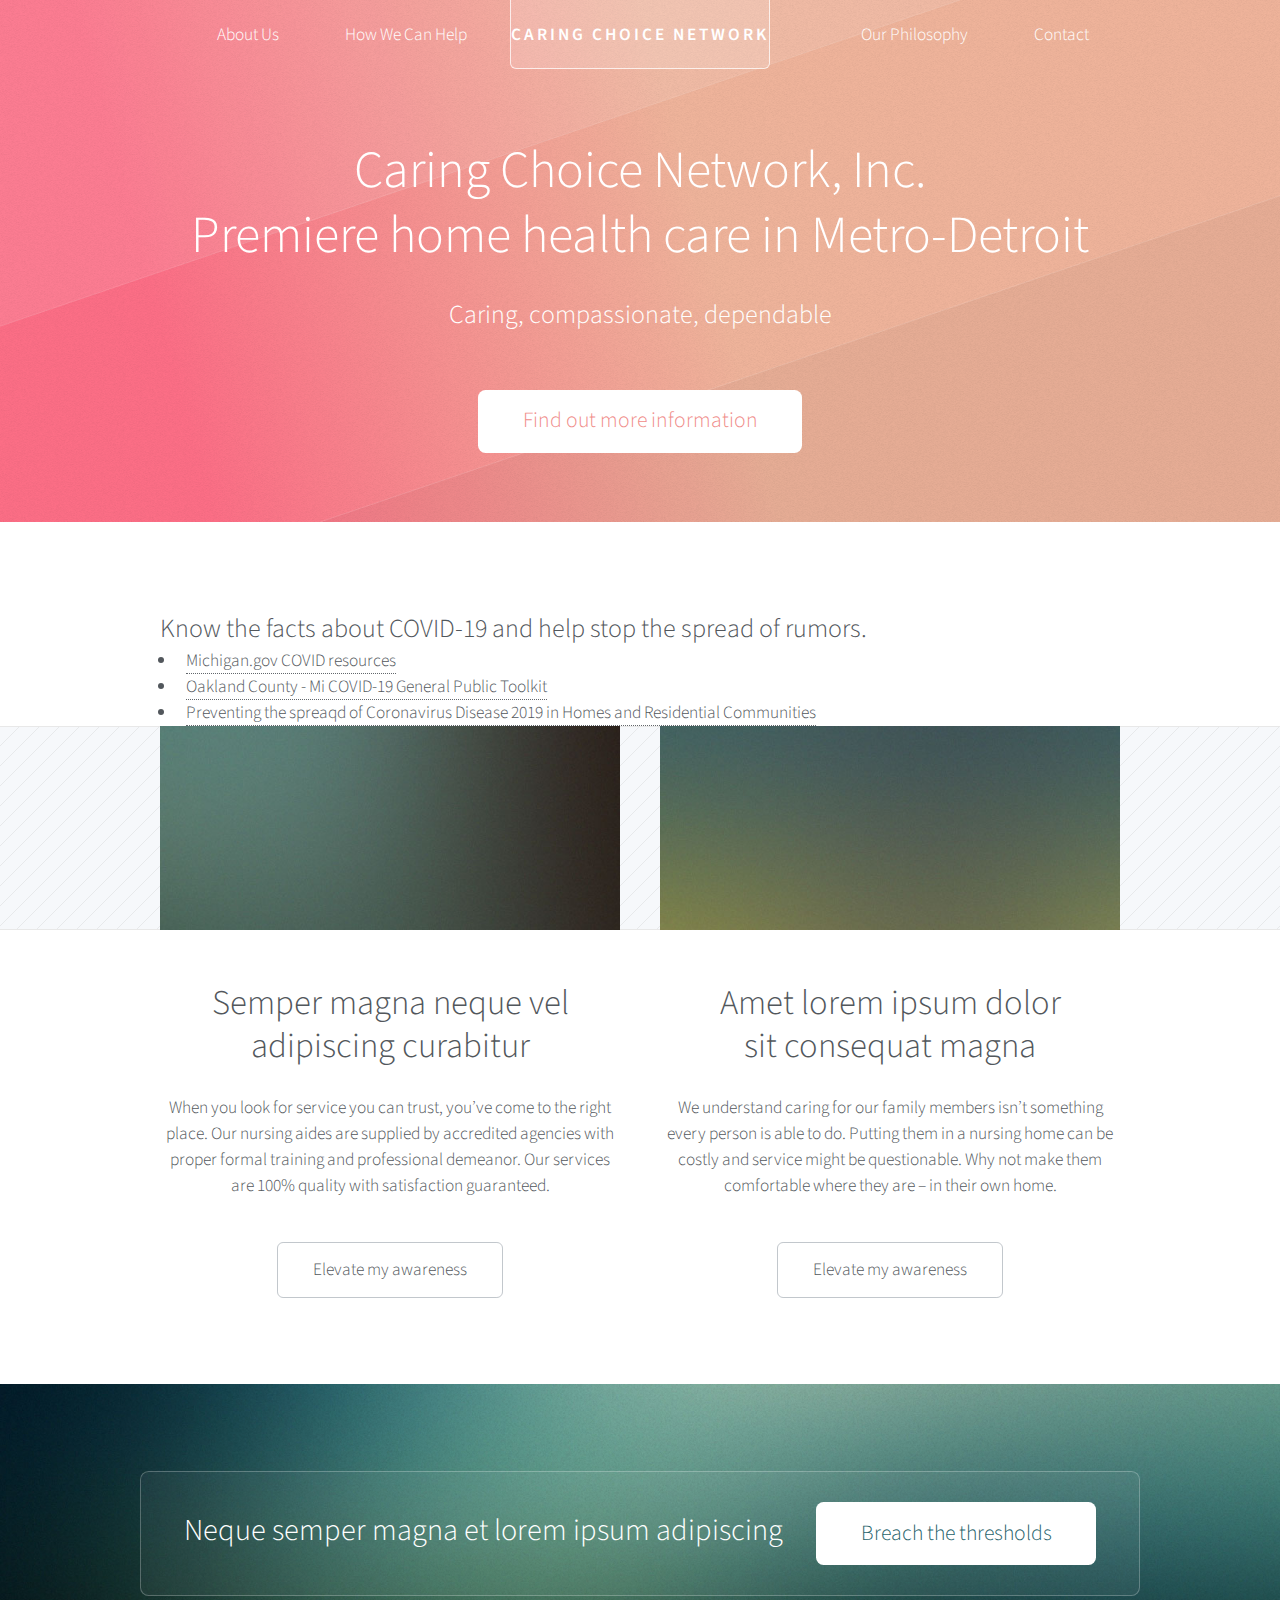
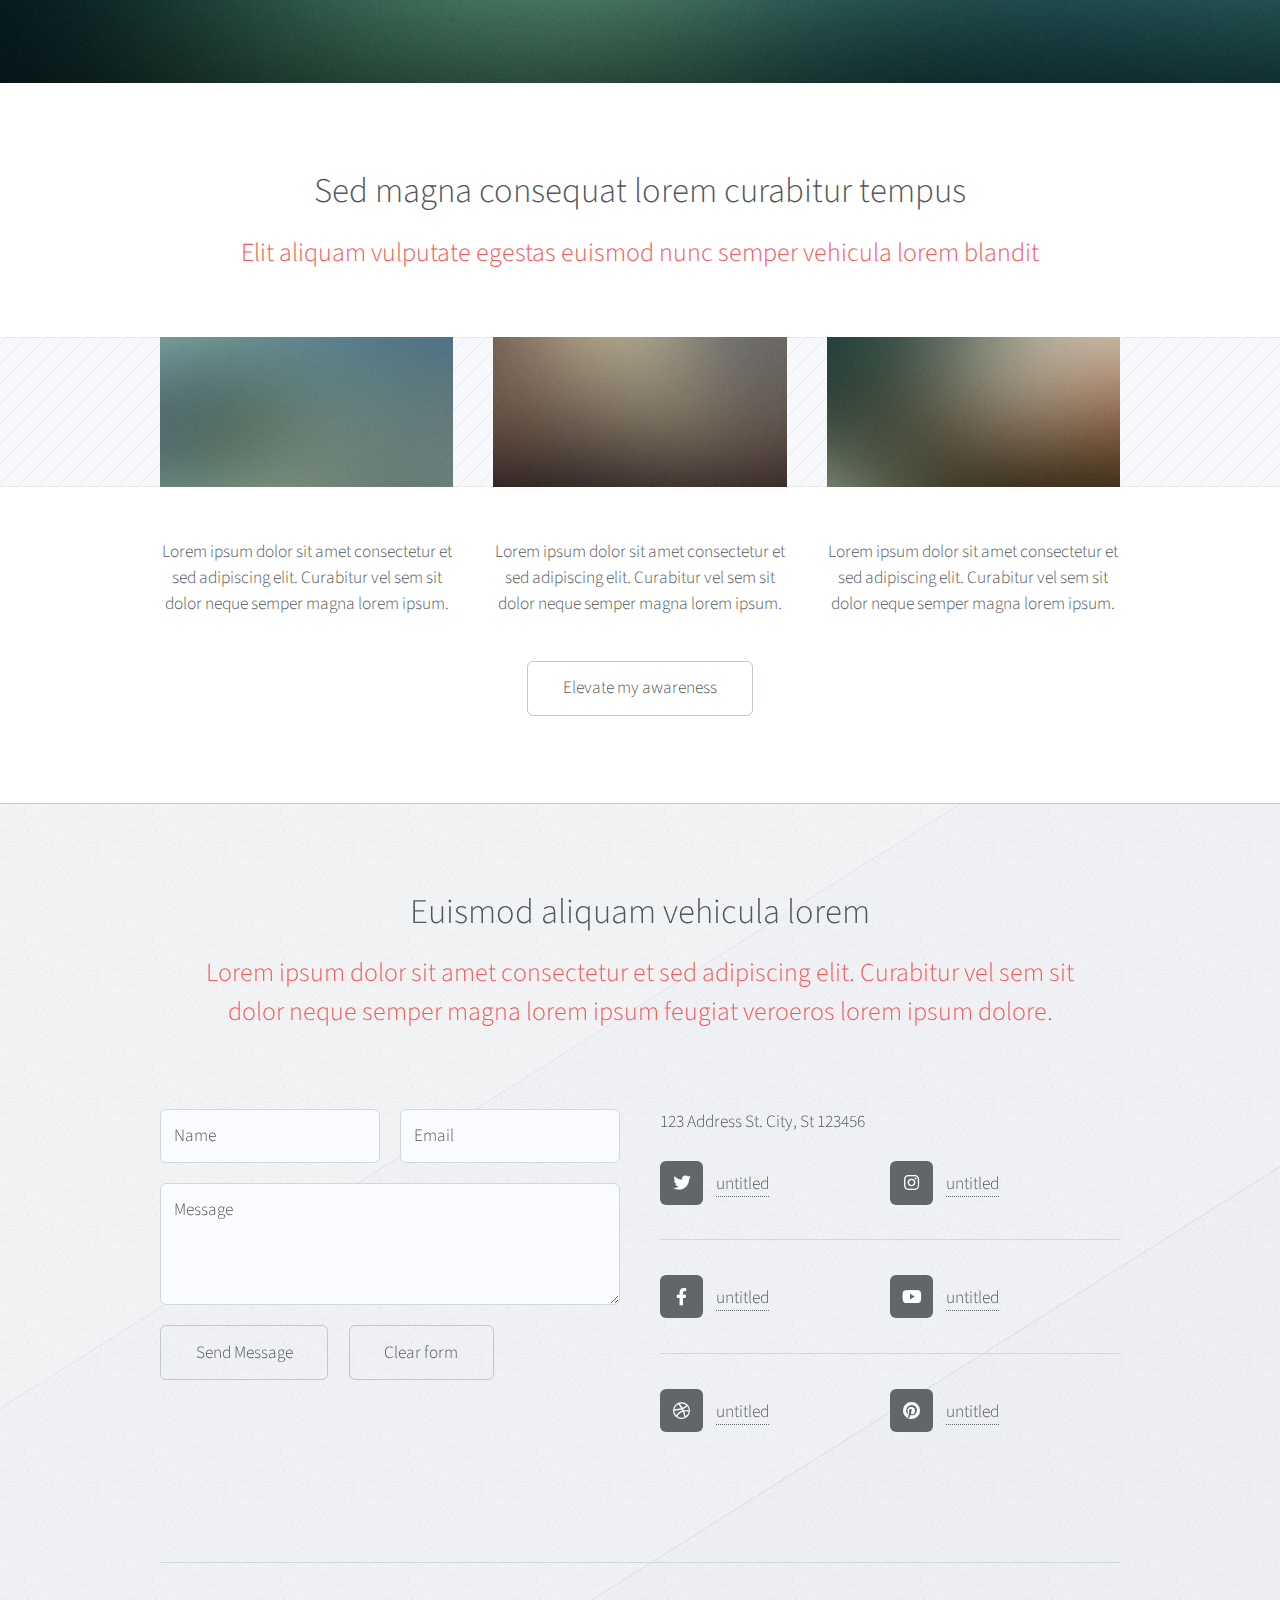
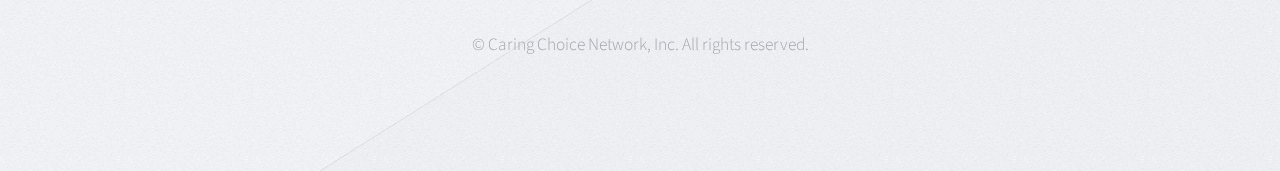
<file: index.html>
<!DOCTYPE HTML>
<!--
	Telephasic by HTML5 UP
	html5up.net | @ajlkn
	Free for personal and commercial use under the CCA 3.0 license (html5up.net/license)
-->
<html>
	<head>
		<title>Caring Choice Network</title>
		<meta charset="utf-8" />
		<meta name="viewport" content="width=device-width, initial-scale=1, user-scalable=no" />
		<link rel="stylesheet" href="assets/css/main.css" />
	</head>
	<body class="homepage is-preload">
		<div id="page-wrapper">

			<!-- Header -->
				<div id="header-wrapper">
					<div id="header" class="container">

						<!-- Logo -->
							<h1 id="logo"><a href="index.html">Caring Choice Network</a></h1>

						<!-- Nav -->
							<nav id="nav">
								<ul>
									<li><a href="about-us.html">About Us</a></li>
									<li><a href="how-we-can-help.html">How We Can Help</a></li>
									<li class="break"><a href="philosophy.html">Our Philosophy</a></li>
									<li><a href="contact.html">Contact</a></li>
								</ul>
							</nav>
					</div>

					<!-- Hero -->
						<section id="hero" class="container">
							<header>
								<h2>Caring Choice Network, Inc.
								<br />
								Premiere home health care in Metro-Detroit</h2>
							</header>
							<p>
								Caring, compassionate, dependable</p>
							<ul class="actions">
								<li><a href="#" class="button">Find out more information</a></li>
							</ul>
						</section>

				</div>

			<!-- Features 1 -->
				<div class="wrapper">
					<div class="container">
						<div class="row">
							<section class="">
								<h3>Know the facts about COVID-19 and help stop the spread of rumors.</h3>
								<ul>
									<li>
										<a href="https://www.michigan.gov/coronavirus/">Michigan.gov COVID resources</a>
									</li>
									<li>
										<a href="https://www.oakgov.com/covid/resources/Pages/general-public.aspx">Oakland County - Mi COVID-19 General Public Toolkit</a>
									</li>
									<li>
										<a href="https://www.cdc.gov/coronavirus/2019-ncov/hcp/guidance-prevent-spread.html?CDC_AA_refVal=https%3A%2F%2Fwww.cdc.gov%2Fcoronavirus%2F2019-ncov%2Fguidance-prevent-spread.html">Preventing the spreaqd of Coronavirus Disease 2019 in Homes and Residential Communities</a>
									</li>
								</ul>
							</section>
						</div>
					</div>
				<!-- </div>
				<div class="wrapper"> -->
					<div class="container">
						<div class="row">
							<section class="col-6 col-12-narrower feature">
								<div class="image-wrapper first">
									<a href="#" class="image featured first"><img src="images/pic01.jpg" alt="" /></a>
								</div>
								<header>
									<h2>Semper magna neque vel<br />
									adipiscing curabitur</h2>
								</header>
								<p>When you look for service you can trust, you’ve come to the right place. Our nursing aides are supplied by accredited agencies with proper formal training and professional demeanor. Our services are 100% quality with satisfaction guaranteed.</p>
								<ul class="actions">
									<li><a href="#" class="button">Elevate my awareness</a></li>
								</ul>
							</section>
							<section class="col-6 col-12-narrower feature">
								<div class="image-wrapper">
									<a href="#" class="image featured"><img src="images/pic02.jpg" alt="" /></a>
								</div>
								<header>
									<h2>Amet lorem ipsum dolor<br />
									sit consequat magna</h2>
								</header>
								<p>We understand caring for our family members isn’t something every person is able to do. Putting them in a nursing home can be costly and service might be questionable. Why not make them comfortable where they are – in their own home.</p>
								<ul class="actions">
									<li><a href="#" class="button">Elevate my awareness</a></li>
								</ul>
							</section>
						</div>
					</div>
				</div>

			<!-- Promo -->
				<div id="promo-wrapper">
					<section id="promo">
						<h2>Neque semper magna et lorem ipsum adipiscing</h2>
						<a href="#" class="button">Breach the thresholds</a>
					</section>
				</div>

			<!-- Features 2 -->
				<div class="wrapper">
					<section class="container">
						<header class="major">
							<h2>Sed magna consequat lorem curabitur tempus</h2>
							<p>Elit aliquam vulputate egestas euismod nunc semper vehicula lorem blandit</p>
						</header>
						<div class="row features">
							<section class="col-4 col-12-narrower feature">
								<div class="image-wrapper first">
									<a href="#" class="image featured"><img src="images/pic03.jpg" alt="" /></a>
								</div>
								<p>Lorem ipsum dolor sit amet consectetur et sed adipiscing elit. Curabitur
								vel sem sit dolor neque semper magna lorem ipsum.</p>
							</section>
							<section class="col-4 col-12-narrower feature">
								<div class="image-wrapper">
									<a href="#" class="image featured"><img src="images/pic04.jpg" alt="" /></a>
								</div>
								<p>Lorem ipsum dolor sit amet consectetur et sed adipiscing elit. Curabitur
								vel sem sit dolor neque semper magna lorem ipsum.</p>
							</section>
							<section class="col-4 col-12-narrower feature">
								<div class="image-wrapper">
									<a href="#" class="image featured"><img src="images/pic05.jpg" alt="" /></a>
								</div>
								<p>Lorem ipsum dolor sit amet consectetur et sed adipiscing elit. Curabitur
								vel sem sit dolor neque semper magna lorem ipsum.</p>
							</section>
						</div>
						<ul class="actions major">
							<li><a href="#" class="button">Elevate my awareness</a></li>
						</ul>
					</section>
				</div>

			<!-- Footer -->
				<div id="footer-wrapper">
					<div id="footer" class="container">
						<header class="major">
							<h2>Euismod aliquam vehicula lorem</h2>
							<p>Lorem ipsum dolor sit amet consectetur et sed adipiscing elit. Curabitur vel sem sit<br />
							dolor neque semper magna lorem ipsum feugiat veroeros lorem ipsum dolore.</p>
						</header>
						<div class="row">
							<section class="col-6 col-12-narrower">
								<form method="post" action="#">
									<div class="row gtr-50">
										<div class="col-6 col-12-mobile">
											<input name="name" placeholder="Name" type="text" />
										</div>
										<div class="col-6 col-12-mobile">
											<input name="email" placeholder="Email" type="text" />
										</div>
										<div class="col-12">
											<textarea name="message" placeholder="Message"></textarea>
										</div>
										<div class="col-12">
											<ul class="actions">
												<li><input type="submit" value="Send Message" /></li>
												<li><input type="reset" value="Clear form" /></li>
											</ul>
										</div>
									</div>
								</form>
							</section>
							<section class="col-6 col-12-narrower">
								123 Address St. City, St 123456
								<br/>
								<br/>
								<div class="row gtr-0">
									<ul class="divided icons col-6 col-12-mobile">
										<li class="icon brands fa-twitter"><a href="#"><span class="extra">twitter.com/</span>untitled</a></li>
										<li class="icon brands fa-facebook-f"><a href="#"><span class="extra">facebook.com/</span>untitled</a></li>
										<li class="icon brands fa-dribbble"><a href="#"><span class="extra">dribbble.com/</span>untitled</a></li>
									</ul>
									<ul class="divided icons col-6 col-12-mobile">
										<li class="icon brands fa-instagram"><a href="#"><span class="extra">instagram.com/</span>untitled</a></li>
										<li class="icon brands fa-youtube"><a href="#"><span class="extra">youtube.com/</span>untitled</a></li>
										<li class="icon brands fa-pinterest"><a href="#"><span class="extra">pinterest.com/</span>untitled</a></li>
									</ul>
								</div>
							</section>
						</div>
					</div>
					<div id="copyright" class="container">
						<ul class="menu">
							<li>&copy; Caring Choice Network, Inc. All rights reserved.</li>
						</ul>
					</div>
				</div>

		</div>

		<!-- Scripts -->
			<script src="assets/js/jquery.min.js"></script>
			<script src="assets/js/jquery.dropotron.min.js"></script>
			<script src="assets/js/browser.min.js"></script>
			<script src="assets/js/breakpoints.min.js"></script>
			<script src="assets/js/util.js"></script>
			<script src="assets/js/main.js"></script>

	</body>
</html>
</file>
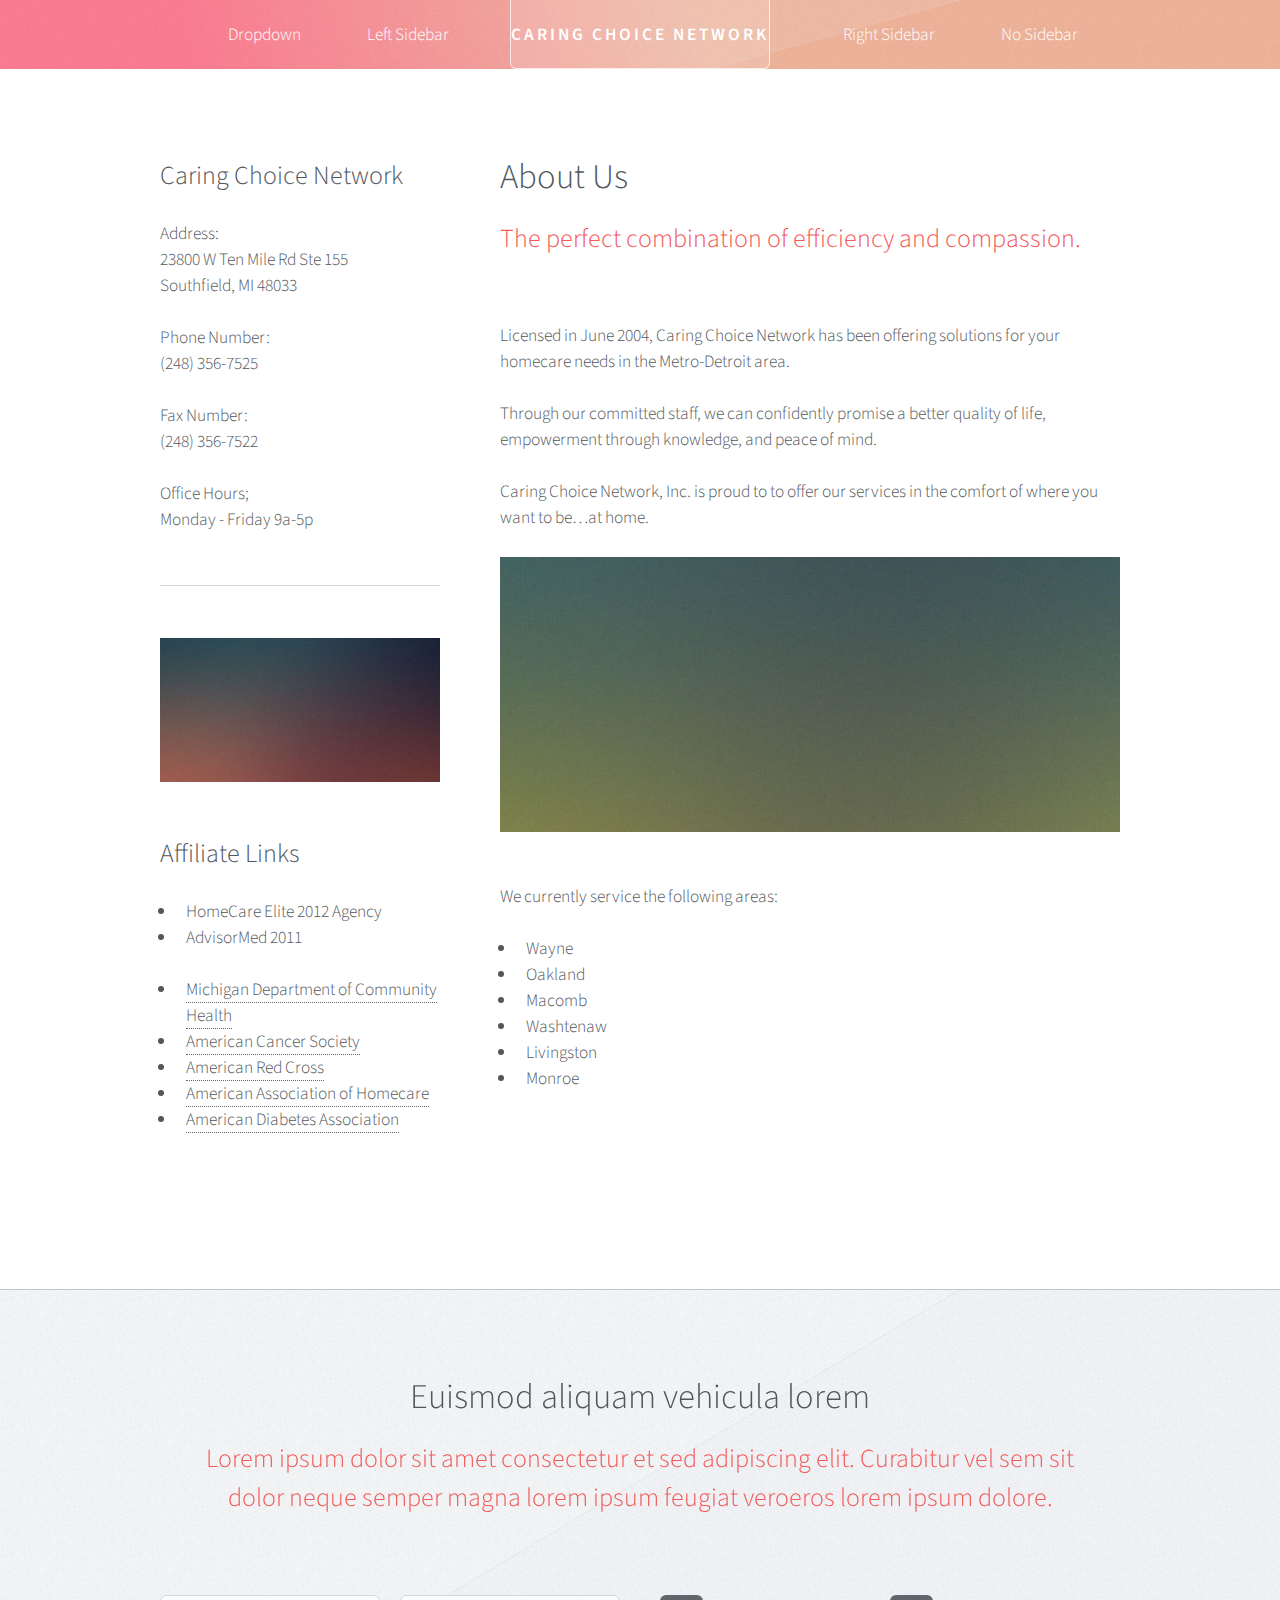
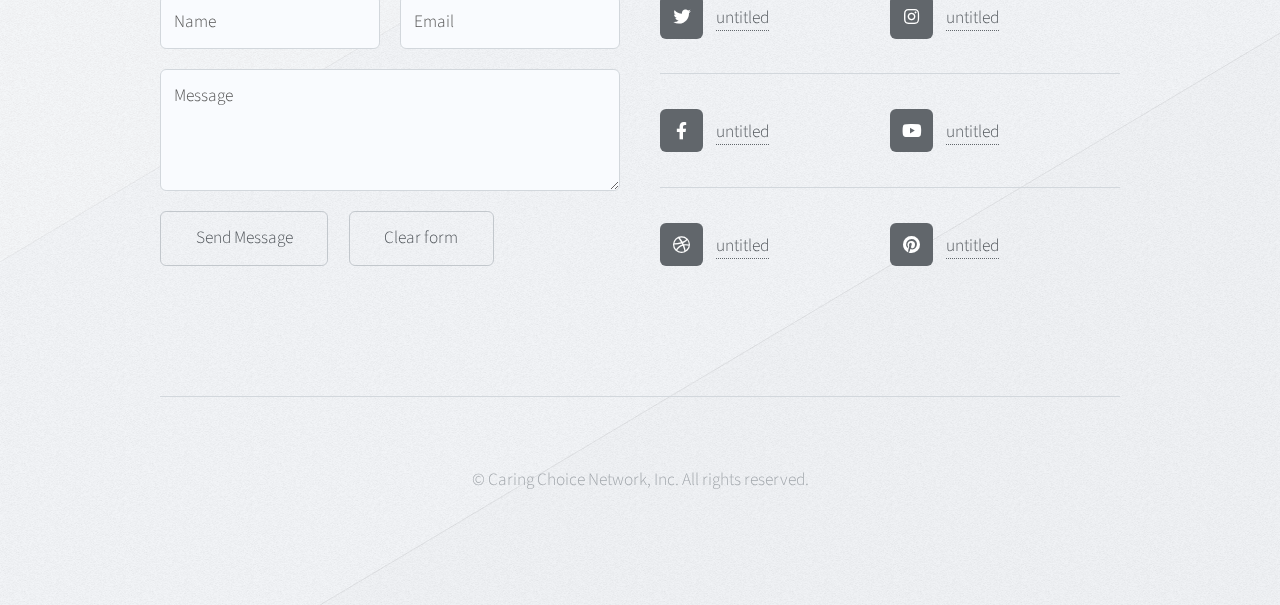
<file: about-us.html>
<!DOCTYPE HTML>
<!--
	Telephasic by HTML5 UP
	html5up.net | @ajlkn
	Free for personal and commercial use under the CCA 3.0 license (html5up.net/license)
-->
<html>
	<head>
		<title>Caring Choice Network Inc | About Us</title>
		<meta charset="utf-8" />
		<meta name="viewport" content="width=device-width, initial-scale=1, user-scalable=no" />
		<link rel="stylesheet" href="assets/css/main.css" />
	</head>
	<body class="left-sidebar is-preload">
		<div id="page-wrapper">

			<!-- Header -->
				<div id="header-wrapper">
					<div id="header" class="container">

						<!-- Logo -->
							<h1 id="logo"><a href="index.html">Caring Choice Network</a></h1>

						<!-- Nav -->
							<nav id="nav">
								<ul>
									<li>
										<a href="#">Dropdown</a>
										<ul>
											<li><a href="#">Lorem ipsum dolor</a></li>
											<li><a href="#">Magna phasellus</a></li>
											<li><a href="#">Etiam dolore nisl</a></li>
											<li>
												<a href="#">Phasellus consequat</a>
												<ul>
													<li><a href="#">Lorem ipsum dolor</a></li>
													<li><a href="#">Phasellus consequat</a></li>
													<li><a href="#">Magna phasellus</a></li>
													<li><a href="#">Etiam dolore nisl</a></li>
												</ul>
											</li>
											<li><a href="#">Veroeros feugiat</a></li>
										</ul>
									</li>
									<li><a href="left-sidebar.html">Left Sidebar</a></li>
									<li class="break"><a href="right-sidebar.html">Right Sidebar</a></li>
									<li><a href="no-sidebar.html">No Sidebar</a></li>
								</ul>
							</nav>

					</div>
				</div>

			<!-- Main -->
				<div class="wrapper">
					<div class="container" id="main">
						<div class="row gtr-150">
							<div class="col-4 col-12-narrower">

								<!-- Sidebar -->
									<section id="sidebar">
										<section>
											<header>
												<h3>Caring Choice Network</h3>
											</header>
											<h4>Address:</h4>
											<p>23800 W Ten Mile Rd Ste 155<br/>
												Southfield, MI 48033</p>
											<h4>Phone Number:</h4>
											<p>(248) 356-7525</p>
											<h4>Fax Number:</h4>
											<p>(248) 356-7522</p>
											<h4>Office Hours;</h4>
											<p>Monday - Friday 9a-5p</p>
										</section>
										<section>
											<a href="#" class="image featured"><img src="images/pic07.jpg" alt="" /></a>
											<header>
												<h3>Affiliate Links</h3>
											</header>
											<ul>
												<li>HomeCare Elite 2012 Agency</li>
												<li>AdvisorMed 2011</li>
											</ul>
											<ul>
												<li>
													<a href="http://www.michigan.gov/mdch">Michigan Department of Community Health</a>
												</li>
												<li>
													<a href="https://www.cancer.org/">American Cancer Society</a>
												</li>
												<li>
													<a href="http://www.redcross.org/">American Red Cross</a>
												</li>
												<li>
													<a href="http://www.aahomecare.org/">American Association of Homecare</a>
												</li>
												<li>
													<a href="http://www.diabetes.org/">American Diabetes Association</a>
												</li>
											</ul>
										</section>
									</section>

							</div>
							<div class="col-8 col-12-narrower imp-narrower">

								<!-- Content -->
									<article id="content">
										<header>
											<h2>About Us</h2>
											<p>The perfect combination of efficiency and compassion.</p>
										</header>
										
										<p>Licensed in June 2004, Caring Choice Network has been offering solutions for your homecare needs in the Metro-Detroit area.</p>

										<p>Through our committed staff, we can confidently promise a better quality of life, empowerment through knowledge, and peace of mind.</p>
											
										<p>Caring Choice Network, Inc. is proud to to offer our services in the comfort of where you want to be…at home.</p>

										<a href="#" class="image featured"><img src="images/pic02.jpg" alt="" /></a>

										<p>We currently service the following areas:</p>

										<ul>
											<li>Wayne</li>
											<li>Oakland</li>
											<li>Macomb</li>
											<li>Washtenaw</li>
											<li>Livingston</li>
											<li>Monroe</li>
										</ul>
									</article>

							</div>
						</div>
					</div>
				</div>

			<!-- Footer -->
				<div id="footer-wrapper">
					<div id="footer" class="container">
						<header class="major">
							<h2>Euismod aliquam vehicula lorem</h2>
							<p>Lorem ipsum dolor sit amet consectetur et sed adipiscing elit. Curabitur vel sem sit<br />
							dolor neque semper magna lorem ipsum feugiat veroeros lorem ipsum dolore.</p>
						</header>
						<div class="row">
							<section class="col-6 col-12-narrower">
								<form method="post" action="#">
									<div class="row gtr-50">
										<div class="col-6 col-12-mobile">
											<input name="name" placeholder="Name" type="text" />
										</div>
										<div class="col-6 col-12-mobile">
											<input name="email" placeholder="Email" type="text" />
										</div>
										<div class="col-12">
											<textarea name="message" placeholder="Message"></textarea>
										</div>
										<div class="col-12">
											<ul class="actions">
												<li><input type="submit" value="Send Message" /></li>
												<li><input type="reset" value="Clear form" /></li>
											</ul>
										</div>
									</div>
								</form>
							</section>
							<section class="col-6 col-12-narrower">
								<div class="row gtr-0">
									<ul class="divided icons col-6 col-12-mobile">
										<li class="icon brands fa-twitter"><a href="#"><span class="extra">twitter.com/</span>untitled</a></li>
										<li class="icon brands fa-facebook-f"><a href="#"><span class="extra">facebook.com/</span>untitled</a></li>
										<li class="icon brands fa-dribbble"><a href="#"><span class="extra">dribbble.com/</span>untitled</a></li>
									</ul>
									<ul class="divided icons col-6 col-12-mobile">
										<li class="icon brands fa-instagram"><a href="#"><span class="extra">instagram.com/</span>untitled</a></li>
										<li class="icon brands fa-youtube"><a href="#"><span class="extra">youtube.com/</span>untitled</a></li>
										<li class="icon brands fa-pinterest"><a href="#"><span class="extra">pinterest.com/</span>untitled</a></li>
									</ul>
								</div>
							</section>
						</div>
					</div>
					<div id="copyright" class="container">
						<ul class="menu">
							<li>&copy; Caring Choice Network, Inc. All rights reserved.</li>
						</ul>
					</div>
				</div>

		</div>

		<!-- Scripts -->
			<script src="assets/js/jquery.min.js"></script>
			<script src="assets/js/jquery.dropotron.min.js"></script>
			<script src="assets/js/browser.min.js"></script>
			<script src="assets/js/breakpoints.min.js"></script>
			<script src="assets/js/util.js"></script>
			<script src="assets/js/main.js"></script>

	</body>
</html>
</file>
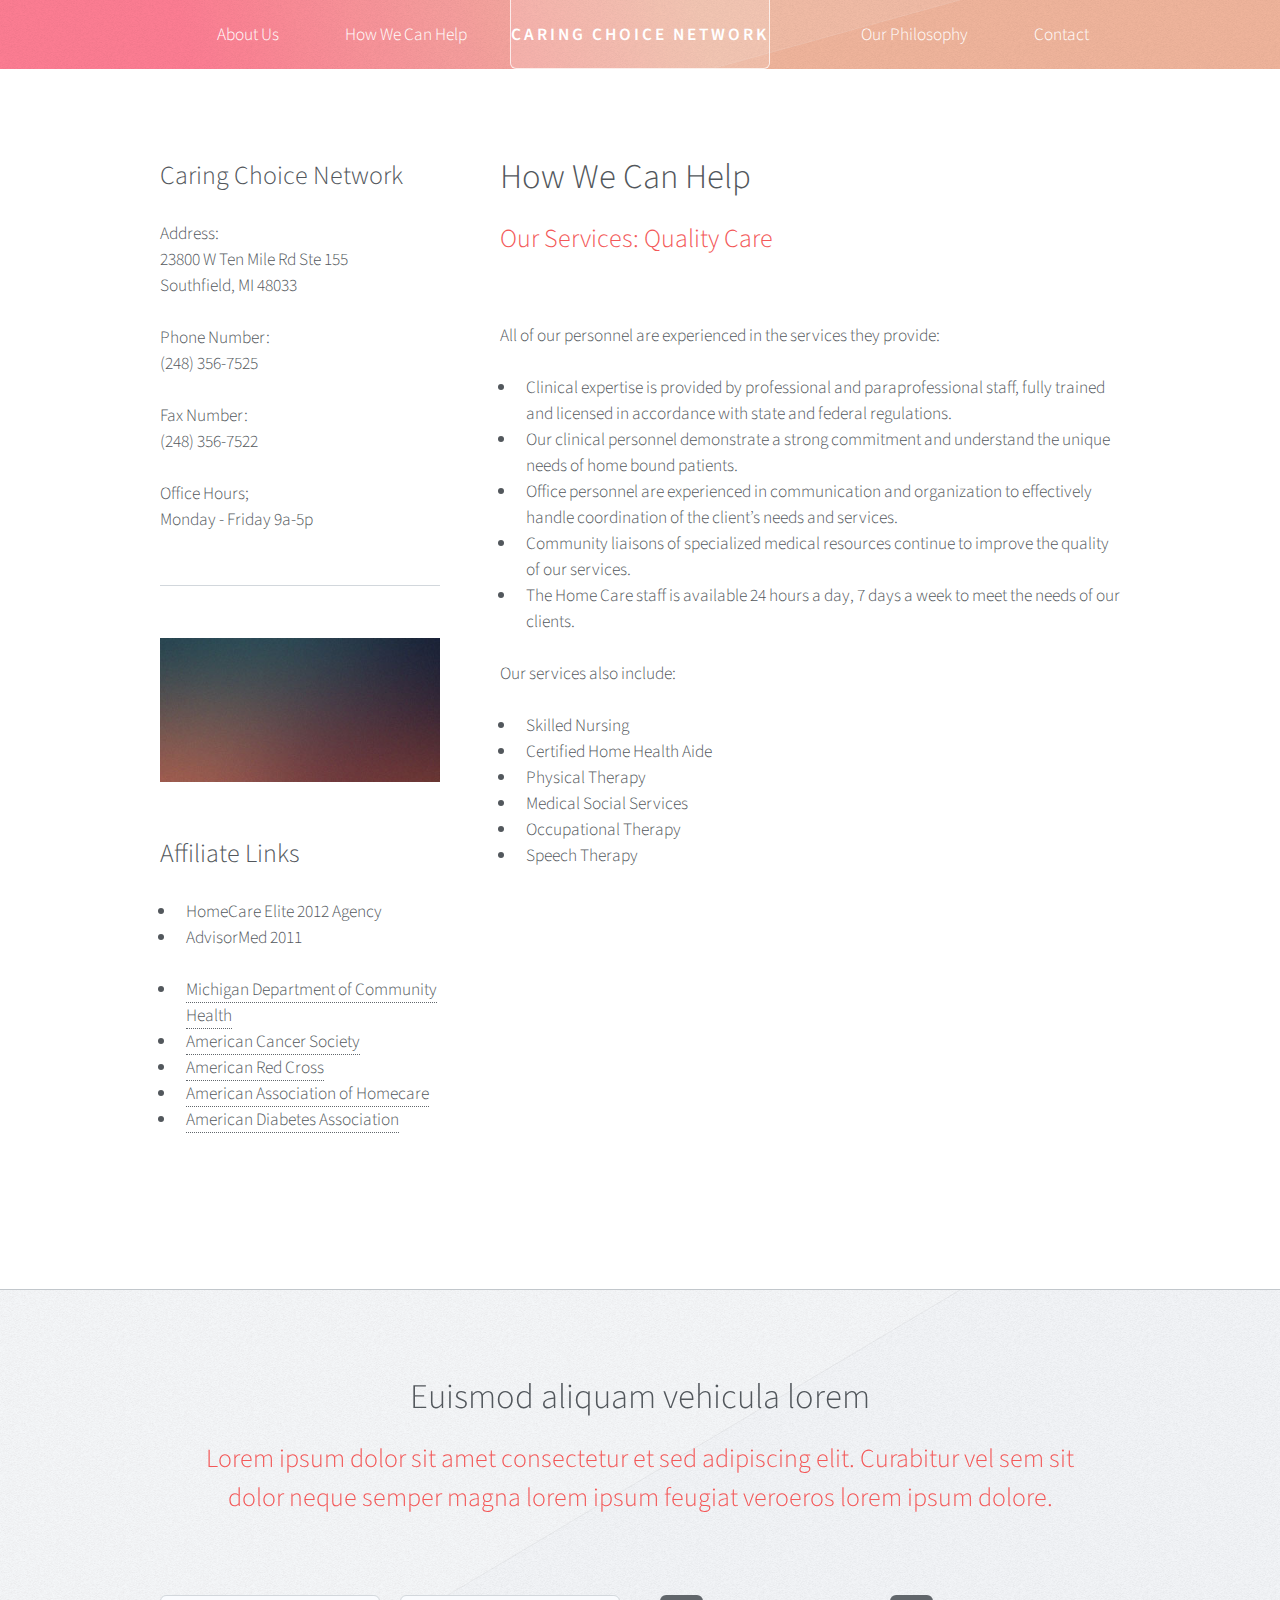
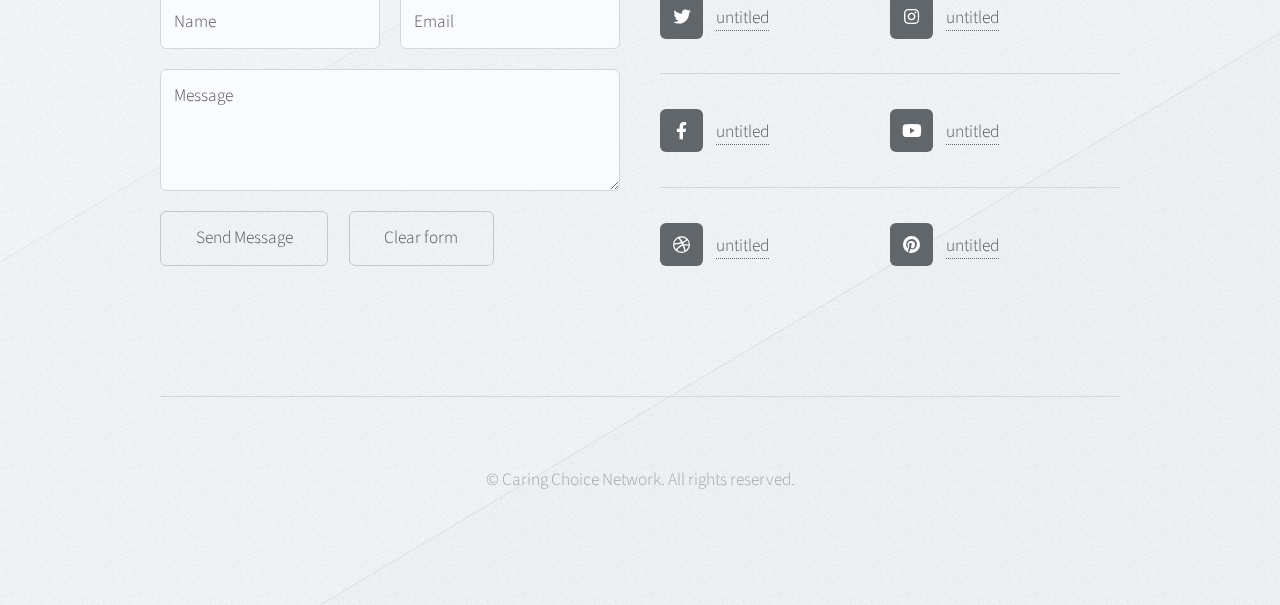
<file: how-we-can-help.html>
<!DOCTYPE HTML>
<!--
	Telephasic by HTML5 UP
	html5up.net | @ajlkn
	Free for personal and commercial use under the CCA 3.0 license (html5up.net/license)
-->
<html>
	<head>
		<title>Caring Choice Network Inc | How We Can Help</title>
		<meta charset="utf-8" />
		<meta name="viewport" content="width=device-width, initial-scale=1, user-scalable=no" />
		<link rel="stylesheet" href="assets/css/main.css" />
	</head>
	<body class="left-sidebar is-preload">
		<div id="page-wrapper">

			<!-- Header -->
				<div id="header-wrapper">
					<div id="header" class="container">

						<!-- Logo -->
							<h1 id="logo"><a href="index.html">Caring Choice Network</a></h1>

						<!-- Nav -->
							<nav id="nav">
								<nav id="nav">
									<ul>
										<li><a href="about-us.html">About Us</a></li>
										<li><a href="how-we-can-help.html">How We Can Help</a></li>
										<li class="break"><a href="philosophy.html">Our Philosophy</a></li>
										<li><a href="contact.html">Contact</a></li>
									</ul>
								</nav>
							</nav>

					</div>
				</div>

			<!-- Main -->
				<div class="wrapper">
					<div class="container" id="main">
						<div class="row gtr-150">
							<div class="col-4 col-12-narrower">

								<!-- Sidebar -->
								<section id="sidebar">
									<section>
										<header>
											<h3>Caring Choice Network</h3>
										</header>
										<h4>Address:</h4>
										<p>23800 W Ten Mile Rd Ste 155<br/>
											Southfield, MI 48033</p>
										<h4>Phone Number:</h4>
										<p>(248) 356-7525</p>
										<h4>Fax Number:</h4>
										<p>(248) 356-7522</p>
										<h4>Office Hours;</h4>
										<p>Monday - Friday 9a-5p</p>
									</section>
									<section>
										<a href="#" class="image featured"><img src="images/pic07.jpg" alt="" /></a>
										<header>
											<h3>Affiliate Links</h3>
										</header>
										<ul>
											<li>HomeCare Elite 2012 Agency</li>
											<li>AdvisorMed 2011</li>
										</ul>
										<ul>
											<li>
												<a href="http://www.michigan.gov/mdch">Michigan Department of Community Health</a>
											</li>
											<li>
												<a href="https://www.cancer.org/">American Cancer Society</a>
											</li>
											<li>
												<a href="http://www.redcross.org/">American Red Cross</a>
											</li>
											<li>
												<a href="http://www.aahomecare.org/">American Association of Homecare</a>
											</li>
											<li>
												<a href="http://www.diabetes.org/">American Diabetes Association</a>
											</li>
										</ul>
									</section>
								</section>
							</div>
							<div class="col-8 col-12-narrower imp-narrower">

								<!-- Content -->
									<article id="content">
										<header>
											<h2>How We Can Help</h2>
											<p>Our Services: Quality Care</p>
										</header>
										<p>All of our personnel are experienced in the services they provide:</p>
										<ul>
											<li>Clinical expertise is provided by professional and paraprofessional staff, fully trained and licensed in accordance with state and federal regulations.</li>
											<li>Our clinical personnel demonstrate a strong commitment and understand the unique needs of home bound patients.</li>
											<li>Office personnel are experienced in communication and organization to effectively handle coordination of the client’s needs and services.</li>
											<li>Community liaisons of specialized medical resources continue to improve the quality of our services.</li>
											<li>The Home Care staff is available 24 hours a day, 7 days a week to meet the needs of our clients.</li>
										</ul>
										<p>Our services also include:</p>
										<ul>
											<li>Skilled Nursing</li>
											<li>Certified Home Health Aide</li>
											<li>Physical Therapy</li>
											<li>Medical Social Services</li>
											<li>Occupational Therapy</li>
											<li>Speech Therapy</li>
										</ul>
									</article>

							</div>
						</div>
					</div>
				</div>

			<!-- Footer -->
				<div id="footer-wrapper">
					<div id="footer" class="container">
						<header class="major">
							<h2>Euismod aliquam vehicula lorem</h2>
							<p>Lorem ipsum dolor sit amet consectetur et sed adipiscing elit. Curabitur vel sem sit<br />
							dolor neque semper magna lorem ipsum feugiat veroeros lorem ipsum dolore.</p>
						</header>
						<div class="row">
							<section class="col-6 col-12-narrower">
								<form method="post" action="#">
									<div class="row gtr-50">
										<div class="col-6 col-12-mobile">
											<input name="name" placeholder="Name" type="text" />
										</div>
										<div class="col-6 col-12-mobile">
											<input name="email" placeholder="Email" type="text" />
										</div>
										<div class="col-12">
											<textarea name="message" placeholder="Message"></textarea>
										</div>
										<div class="col-12">
											<ul class="actions">
												<li><input type="submit" value="Send Message" /></li>
												<li><input type="reset" value="Clear form" /></li>
											</ul>
										</div>
									</div>
								</form>
							</section>
							<section class="col-6 col-12-narrower">
								<div class="row gtr-0">
									<ul class="divided icons col-6 col-12-mobile">
										<li class="icon brands fa-twitter"><a href="#"><span class="extra">twitter.com/</span>untitled</a></li>
										<li class="icon brands fa-facebook-f"><a href="#"><span class="extra">facebook.com/</span>untitled</a></li>
										<li class="icon brands fa-dribbble"><a href="#"><span class="extra">dribbble.com/</span>untitled</a></li>
									</ul>
									<ul class="divided icons col-6 col-12-mobile">
										<li class="icon brands fa-instagram"><a href="#"><span class="extra">instagram.com/</span>untitled</a></li>
										<li class="icon brands fa-youtube"><a href="#"><span class="extra">youtube.com/</span>untitled</a></li>
										<li class="icon brands fa-pinterest"><a href="#"><span class="extra">pinterest.com/</span>untitled</a></li>
									</ul>
								</div>
							</section>
						</div>
					</div>
					<div id="copyright" class="container">
						<ul class="menu">
							<li>&copy; Caring Choice Network. All rights reserved.</li>
						</ul>
					</div>
				</div>

		</div>

		<!-- Scripts -->
			<script src="assets/js/jquery.min.js"></script>
			<script src="assets/js/jquery.dropotron.min.js"></script>
			<script src="assets/js/browser.min.js"></script>
			<script src="assets/js/breakpoints.min.js"></script>
			<script src="assets/js/util.js"></script>
			<script src="assets/js/main.js"></script>

	</body>
</html>
</file>
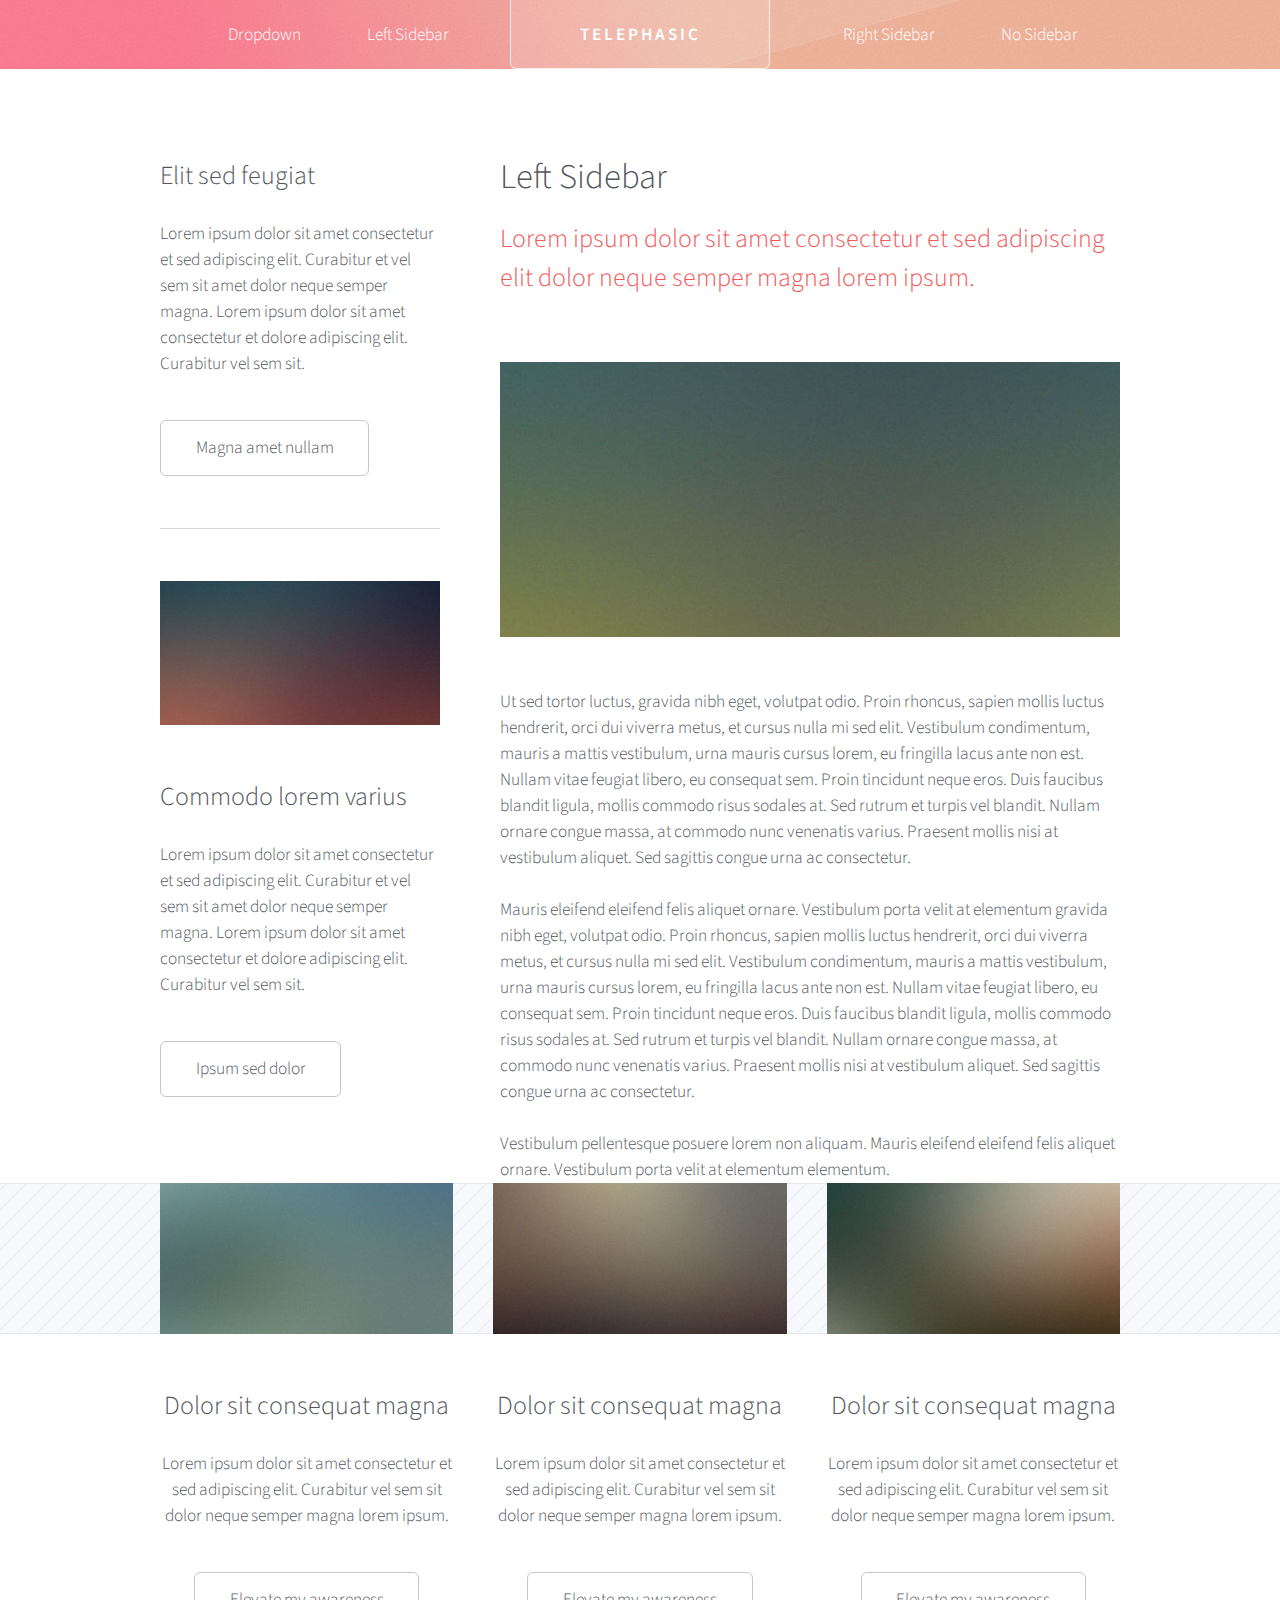
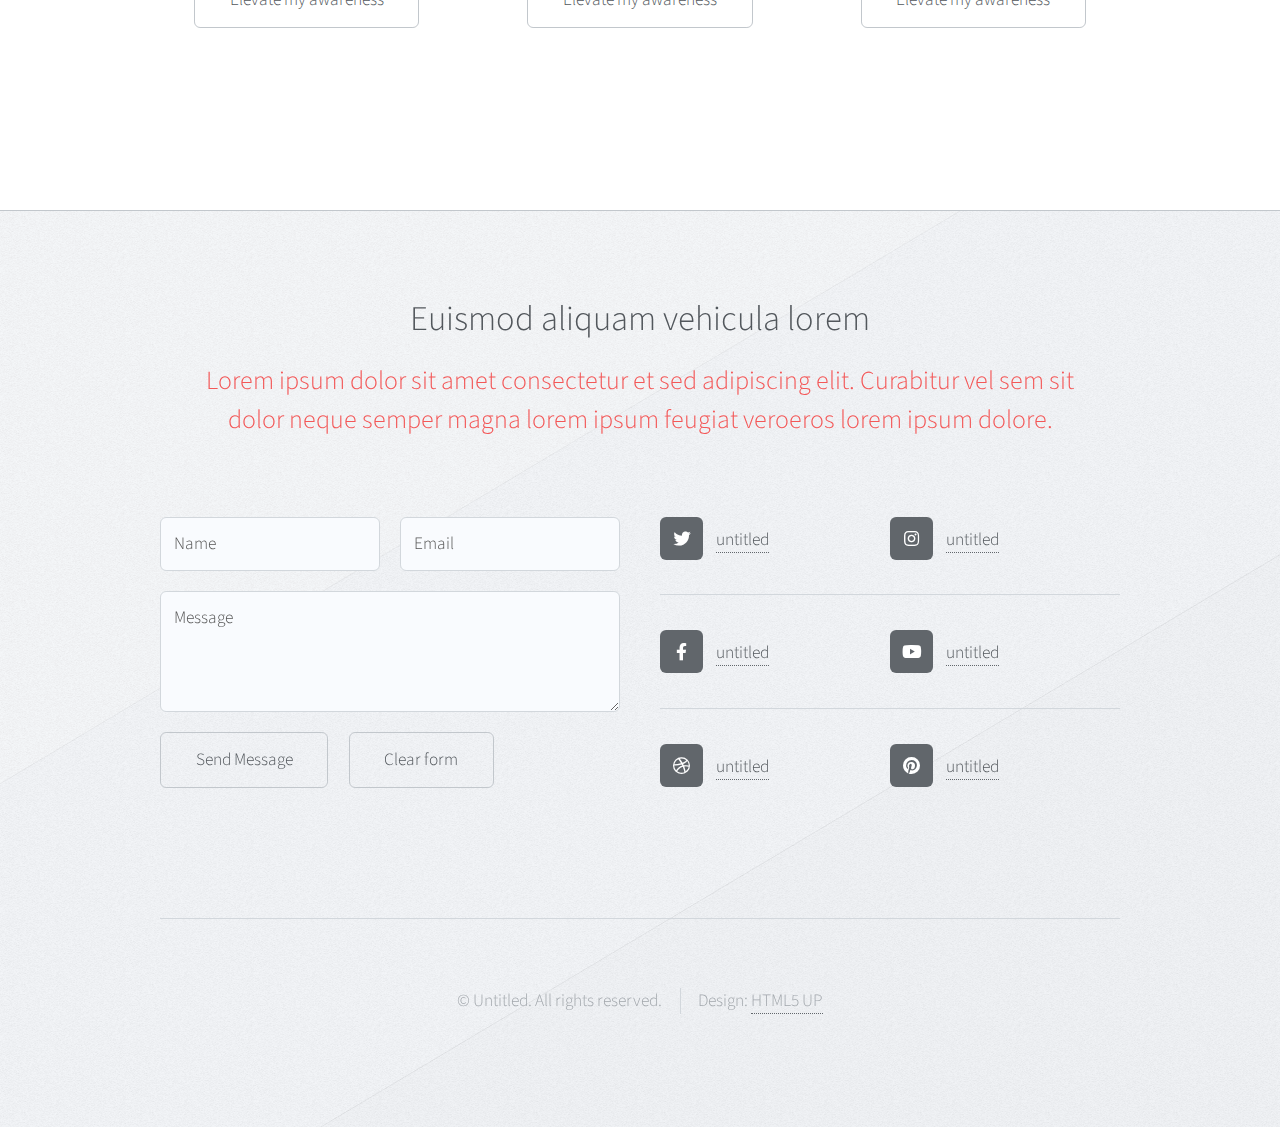
<file: left-sidebar.html>
<!DOCTYPE HTML>
<!--
	Telephasic by HTML5 UP
	html5up.net | @ajlkn
	Free for personal and commercial use under the CCA 3.0 license (html5up.net/license)
-->
<html>
	<head>
		<title>Telephasic by HTML5 UP</title>
		<meta charset="utf-8" />
		<meta name="viewport" content="width=device-width, initial-scale=1, user-scalable=no" />
		<link rel="stylesheet" href="assets/css/main.css" />
	</head>
	<body class="left-sidebar is-preload">
		<div id="page-wrapper">

			<!-- Header -->
				<div id="header-wrapper">
					<div id="header" class="container">

						<!-- Logo -->
							<h1 id="logo"><a href="index.html">Telephasic</a></h1>

						<!-- Nav -->
							<nav id="nav">
								<ul>
									<li>
										<a href="#">Dropdown</a>
										<ul>
											<li><a href="#">Lorem ipsum dolor</a></li>
											<li><a href="#">Magna phasellus</a></li>
											<li><a href="#">Etiam dolore nisl</a></li>
											<li>
												<a href="#">Phasellus consequat</a>
												<ul>
													<li><a href="#">Lorem ipsum dolor</a></li>
													<li><a href="#">Phasellus consequat</a></li>
													<li><a href="#">Magna phasellus</a></li>
													<li><a href="#">Etiam dolore nisl</a></li>
												</ul>
											</li>
											<li><a href="#">Veroeros feugiat</a></li>
										</ul>
									</li>
									<li><a href="left-sidebar.html">Left Sidebar</a></li>
									<li class="break"><a href="right-sidebar.html">Right Sidebar</a></li>
									<li><a href="no-sidebar.html">No Sidebar</a></li>
								</ul>
							</nav>

					</div>
				</div>

			<!-- Main -->
				<div class="wrapper">
					<div class="container" id="main">
						<div class="row gtr-150">
							<div class="col-4 col-12-narrower">

								<!-- Sidebar -->
									<section id="sidebar">
										<section>
											<header>
												<h3>Elit sed feugiat</h3>
											</header>
											<p>Lorem ipsum dolor sit amet consectetur et sed adipiscing elit. Curabitur et vel
											sem sit amet dolor neque semper magna. Lorem ipsum dolor sit amet consectetur et dolore
											adipiscing elit. Curabitur vel sem sit.</p>
											<ul class="actions">
												<li><a href="#" class="button">Magna amet nullam</a></li>
											</ul>
										</section>
										<section>
											<a href="#" class="image featured"><img src="images/pic07.jpg" alt="" /></a>
											<header>
												<h3>Commodo lorem varius</h3>
											</header>
											<p>Lorem ipsum dolor sit amet consectetur et sed adipiscing elit. Curabitur et vel
											sem sit amet dolor neque semper magna. Lorem ipsum dolor sit amet consectetur et dolore
											adipiscing elit. Curabitur vel sem sit.</p>
											<ul class="actions">
												<li><a href="#" class="button">Ipsum sed dolor</a></li>
											</ul>
										</section>
									</section>

							</div>
							<div class="col-8 col-12-narrower imp-narrower">

								<!-- Content -->
									<article id="content">
										<header>
											<h2>Left Sidebar</h2>
											<p>Lorem ipsum dolor sit amet consectetur et sed adipiscing elit
											dolor neque semper magna lorem ipsum.</p>
										</header>
										<a href="#" class="image featured"><img src="images/pic02.jpg" alt="" /></a>
										<p>Ut sed tortor luctus, gravida nibh eget, volutpat odio. Proin rhoncus, sapien
										mollis luctus hendrerit, orci dui viverra metus, et cursus nulla mi sed elit. Vestibulum
										condimentum, mauris a mattis vestibulum, urna mauris cursus lorem, eu fringilla lacus
										ante non est. Nullam vitae feugiat libero, eu consequat sem. Proin tincidunt neque
										eros. Duis faucibus blandit ligula, mollis commodo risus sodales at. Sed rutrum et
										turpis vel blandit. Nullam ornare congue massa, at commodo nunc venenatis varius.
										Praesent mollis nisi at vestibulum aliquet. Sed sagittis congue urna ac consectetur.</p>
										<p>Mauris eleifend eleifend felis aliquet ornare. Vestibulum porta velit at elementum
										gravida nibh eget, volutpat odio. Proin rhoncus, sapien
										mollis luctus hendrerit, orci dui viverra metus, et cursus nulla mi sed elit. Vestibulum
										condimentum, mauris a mattis vestibulum, urna mauris cursus lorem, eu fringilla lacus
										ante non est. Nullam vitae feugiat libero, eu consequat sem. Proin tincidunt neque
										eros. Duis faucibus blandit ligula, mollis commodo risus sodales at. Sed rutrum et
										turpis vel blandit. Nullam ornare congue massa, at commodo nunc venenatis varius.
										Praesent mollis nisi at vestibulum aliquet. Sed sagittis congue urna ac consectetur.</p>
										<p>Vestibulum pellentesque posuere lorem non aliquam. Mauris eleifend eleifend
										felis aliquet ornare. Vestibulum porta velit at elementum elementum.</p>
									</article>

							</div>
						</div>
						<div class="row features">
							<section class="col-4 col-12-narrower feature">
								<div class="image-wrapper first">
									<a href="#" class="image featured"><img src="images/pic03.jpg" alt="" /></a>
								</div>
								<header>
									<h3>Dolor sit consequat magna</h3>
								</header>
								<p>Lorem ipsum dolor sit amet consectetur et sed adipiscing elit. Curabitur
								vel sem sit dolor neque semper magna lorem ipsum.</p>
								<ul class="actions">
									<li><a href="#" class="button">Elevate my awareness</a></li>
								</ul>
							</section>
							<section class="col-4 col-12-narrower feature">
								<div class="image-wrapper">
									<a href="#" class="image featured"><img src="images/pic04.jpg" alt="" /></a>
								</div>
								<header>
									<h3>Dolor sit consequat magna</h3>
								</header>
								<p>Lorem ipsum dolor sit amet consectetur et sed adipiscing elit. Curabitur
								vel sem sit dolor neque semper magna lorem ipsum.</p>
								<ul class="actions">
									<li><a href="#" class="button">Elevate my awareness</a></li>
								</ul>
							</section>
							<section class="col-4 col-12-narrower feature">
								<div class="image-wrapper">
									<a href="#" class="image featured"><img src="images/pic05.jpg" alt="" /></a>
								</div>
								<header>
									<h3>Dolor sit consequat magna</h3>
								</header>
								<p>Lorem ipsum dolor sit amet consectetur et sed adipiscing elit. Curabitur
								vel sem sit dolor neque semper magna lorem ipsum.</p>
								<ul class="actions">
									<li><a href="#" class="button">Elevate my awareness</a></li>
								</ul>
							</section>
						</div>
					</div>
				</div>

			<!-- Footer -->
				<div id="footer-wrapper">
					<div id="footer" class="container">
						<header class="major">
							<h2>Euismod aliquam vehicula lorem</h2>
							<p>Lorem ipsum dolor sit amet consectetur et sed adipiscing elit. Curabitur vel sem sit<br />
							dolor neque semper magna lorem ipsum feugiat veroeros lorem ipsum dolore.</p>
						</header>
						<div class="row">
							<section class="col-6 col-12-narrower">
								<form method="post" action="#">
									<div class="row gtr-50">
										<div class="col-6 col-12-mobile">
											<input name="name" placeholder="Name" type="text" />
										</div>
										<div class="col-6 col-12-mobile">
											<input name="email" placeholder="Email" type="text" />
										</div>
										<div class="col-12">
											<textarea name="message" placeholder="Message"></textarea>
										</div>
										<div class="col-12">
											<ul class="actions">
												<li><input type="submit" value="Send Message" /></li>
												<li><input type="reset" value="Clear form" /></li>
											</ul>
										</div>
									</div>
								</form>
							</section>
							<section class="col-6 col-12-narrower">
								<div class="row gtr-0">
									<ul class="divided icons col-6 col-12-mobile">
										<li class="icon brands fa-twitter"><a href="#"><span class="extra">twitter.com/</span>untitled</a></li>
										<li class="icon brands fa-facebook-f"><a href="#"><span class="extra">facebook.com/</span>untitled</a></li>
										<li class="icon brands fa-dribbble"><a href="#"><span class="extra">dribbble.com/</span>untitled</a></li>
									</ul>
									<ul class="divided icons col-6 col-12-mobile">
										<li class="icon brands fa-instagram"><a href="#"><span class="extra">instagram.com/</span>untitled</a></li>
										<li class="icon brands fa-youtube"><a href="#"><span class="extra">youtube.com/</span>untitled</a></li>
										<li class="icon brands fa-pinterest"><a href="#"><span class="extra">pinterest.com/</span>untitled</a></li>
									</ul>
								</div>
							</section>
						</div>
					</div>
					<div id="copyright" class="container">
						<ul class="menu">
							<li>&copy; Untitled. All rights reserved.</li><li>Design: <a href="http://html5up.net">HTML5 UP</a></li>
						</ul>
					</div>
				</div>

		</div>

		<!-- Scripts -->
			<script src="assets/js/jquery.min.js"></script>
			<script src="assets/js/jquery.dropotron.min.js"></script>
			<script src="assets/js/browser.min.js"></script>
			<script src="assets/js/breakpoints.min.js"></script>
			<script src="assets/js/util.js"></script>
			<script src="assets/js/main.js"></script>

	</body>
</html>
</file>
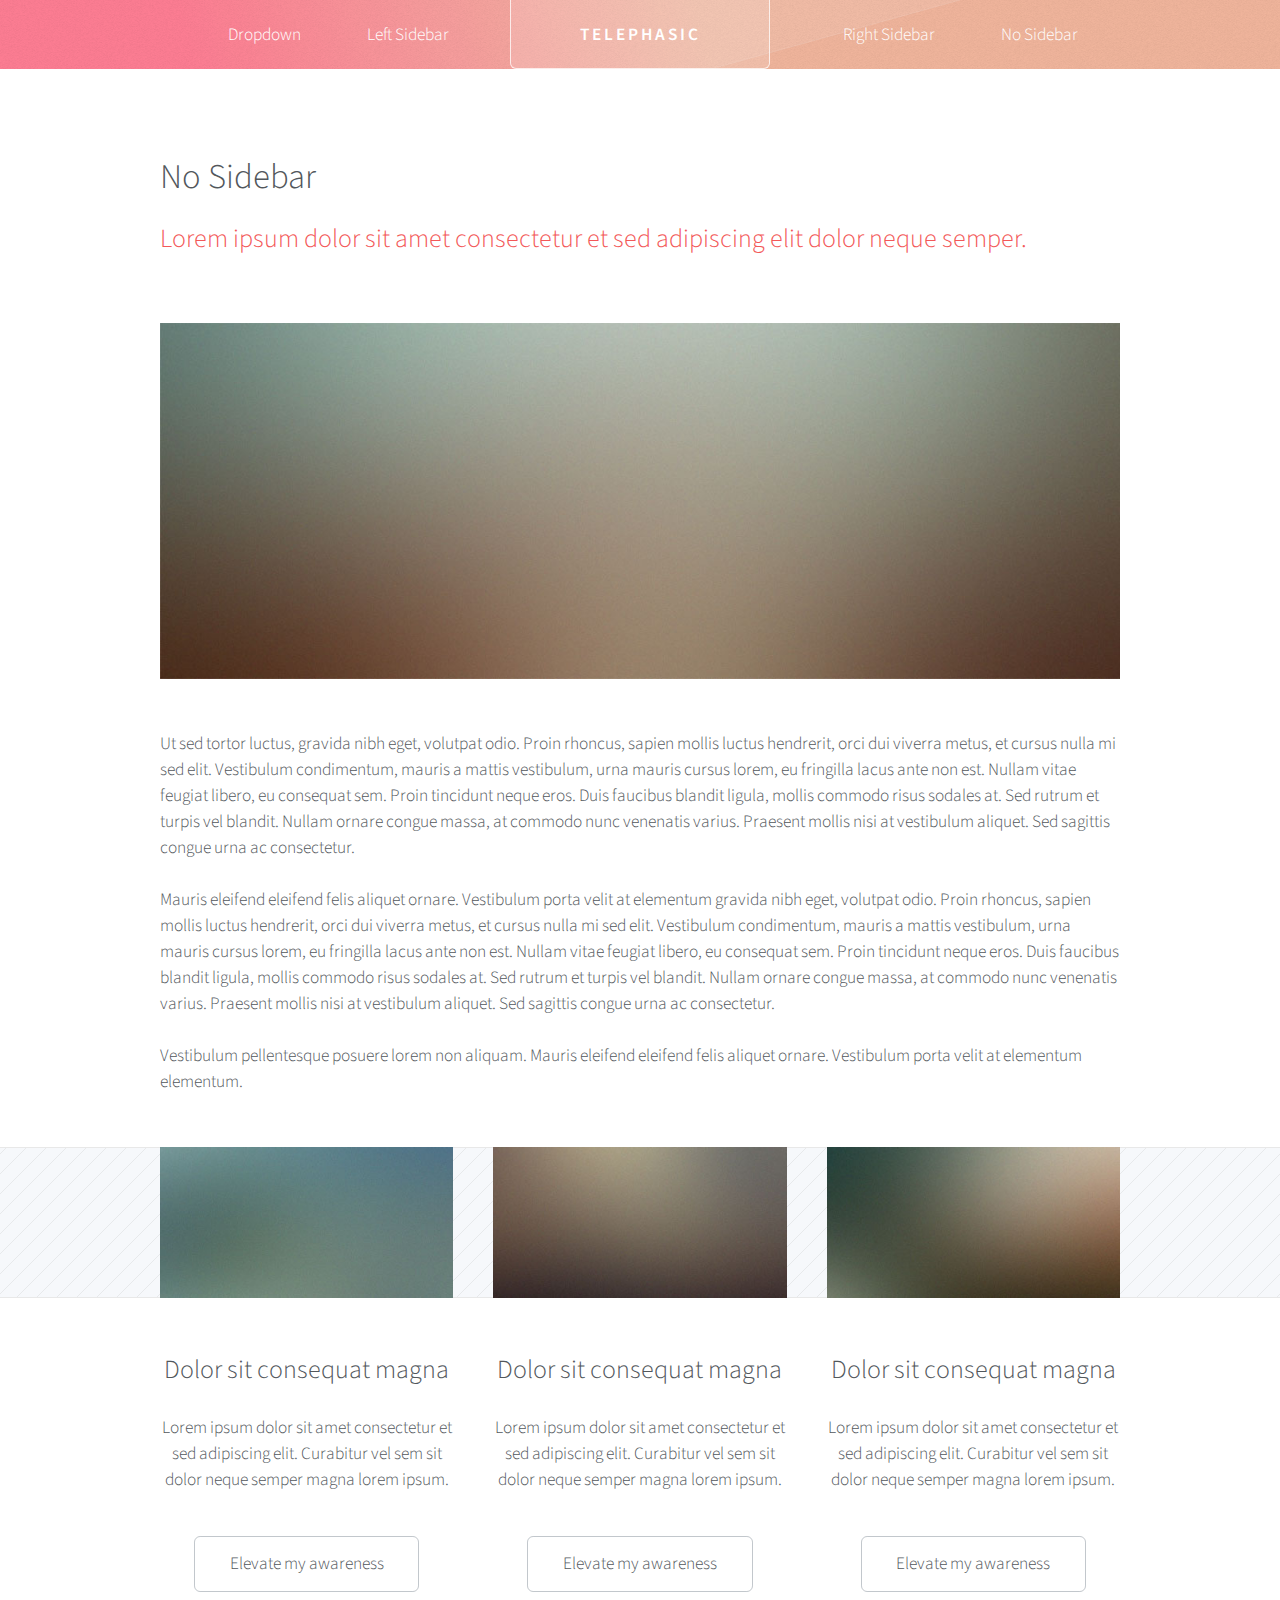
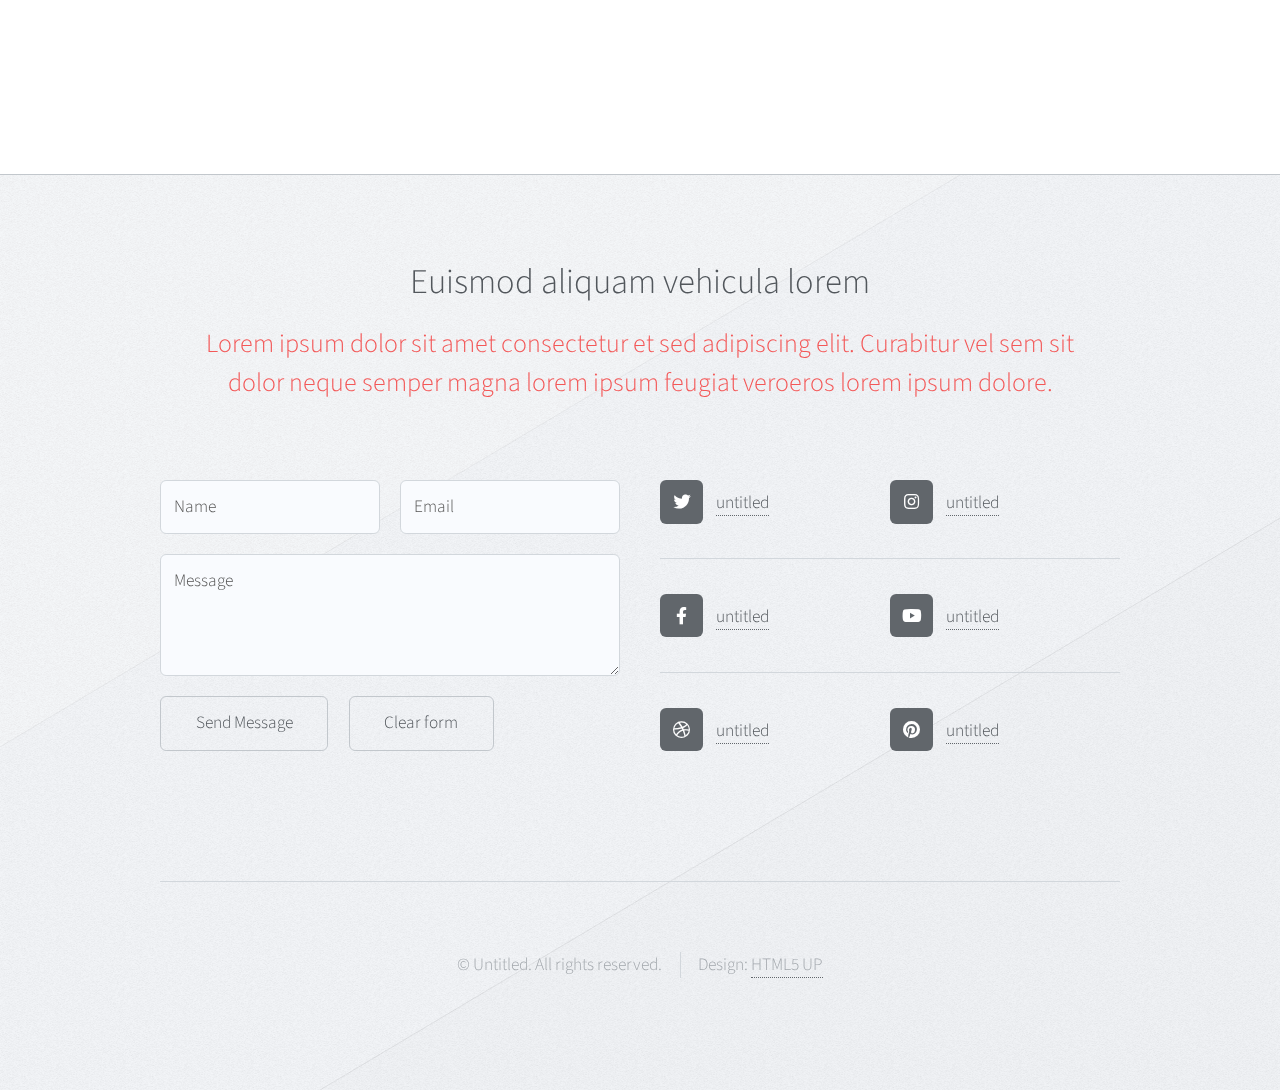
<file: no-sidebar.html>
<!DOCTYPE HTML>
<!--
	Telephasic by HTML5 UP
	html5up.net | @ajlkn
	Free for personal and commercial use under the CCA 3.0 license (html5up.net/license)
-->
<html>
	<head>
		<title>Telephasic by HTML5 UP</title>
		<meta charset="utf-8" />
		<meta name="viewport" content="width=device-width, initial-scale=1, user-scalable=no" />
		<link rel="stylesheet" href="assets/css/main.css" />
	</head>
	<body class="no-sidebar is-preload">
		<div id="page-wrapper">

			<!-- Header -->
				<div id="header-wrapper">
					<div id="header" class="container">

						<!-- Logo -->
							<h1 id="logo"><a href="index.html">Telephasic</a></h1>

						<!-- Nav -->
							<nav id="nav">
								<ul>
									<li>
										<a href="#">Dropdown</a>
										<ul>
											<li><a href="#">Lorem ipsum dolor</a></li>
											<li><a href="#">Magna phasellus</a></li>
											<li><a href="#">Etiam dolore nisl</a></li>
											<li>
												<a href="#">Phasellus consequat</a>
												<ul>
													<li><a href="#">Lorem ipsum dolor</a></li>
													<li><a href="#">Phasellus consequat</a></li>
													<li><a href="#">Magna phasellus</a></li>
													<li><a href="#">Etiam dolore nisl</a></li>
												</ul>
											</li>
											<li><a href="#">Veroeros feugiat</a></li>
										</ul>
									</li>
									<li><a href="left-sidebar.html">Left Sidebar</a></li>
									<li class="break"><a href="right-sidebar.html">Right Sidebar</a></li>
									<li><a href="no-sidebar.html">No Sidebar</a></li>
								</ul>
							</nav>

					</div>
				</div>

			<!-- Main -->
				<div class="wrapper">
					<div class="container" id="main">

						<!-- Content -->
							<article id="content">
								<header>
									<h2>No Sidebar</h2>
									<p>Lorem ipsum dolor sit amet consectetur et sed adipiscing elit
									dolor neque semper.</p>
								</header>
								<a href="#" class="image featured"><img src="images/pic06.jpg" alt="" /></a>
								<p>Ut sed tortor luctus, gravida nibh eget, volutpat odio. Proin rhoncus, sapien
								mollis luctus hendrerit, orci dui viverra metus, et cursus nulla mi sed elit. Vestibulum
								condimentum, mauris a mattis vestibulum, urna mauris cursus lorem, eu fringilla lacus
								ante non est. Nullam vitae feugiat libero, eu consequat sem. Proin tincidunt neque
								eros. Duis faucibus blandit ligula, mollis commodo risus sodales at. Sed rutrum et
								turpis vel blandit. Nullam ornare congue massa, at commodo nunc venenatis varius.
								Praesent mollis nisi at vestibulum aliquet. Sed sagittis congue urna ac consectetur.</p>
								<p>Mauris eleifend eleifend felis aliquet ornare. Vestibulum porta velit at elementum
								gravida nibh eget, volutpat odio. Proin rhoncus, sapien
								mollis luctus hendrerit, orci dui viverra metus, et cursus nulla mi sed elit. Vestibulum
								condimentum, mauris a mattis vestibulum, urna mauris cursus lorem, eu fringilla lacus
								ante non est. Nullam vitae feugiat libero, eu consequat sem. Proin tincidunt neque
								eros. Duis faucibus blandit ligula, mollis commodo risus sodales at. Sed rutrum et
								turpis vel blandit. Nullam ornare congue massa, at commodo nunc venenatis varius.
								Praesent mollis nisi at vestibulum aliquet. Sed sagittis congue urna ac consectetur.</p>
								<p>Vestibulum pellentesque posuere lorem non aliquam. Mauris eleifend eleifend
								felis aliquet ornare. Vestibulum porta velit at elementum elementum.</p>
							</article>

						<div class="row features">
							<section class="col-4 col-12-narrower feature">
								<div class="image-wrapper first">
									<a href="#" class="image featured"><img src="images/pic03.jpg" alt="" /></a>
								</div>
								<header>
									<h3>Dolor sit consequat magna</h3>
								</header>
								<p>Lorem ipsum dolor sit amet consectetur et sed adipiscing elit. Curabitur
								vel sem sit dolor neque semper magna lorem ipsum.</p>
								<ul class="actions">
									<li><a href="#" class="button">Elevate my awareness</a></li>
								</ul>
							</section>
							<section class="col-4 col-12-narrower feature">
								<div class="image-wrapper">
									<a href="#" class="image featured"><img src="images/pic04.jpg" alt="" /></a>
								</div>
								<header>
									<h3>Dolor sit consequat magna</h3>
								</header>
								<p>Lorem ipsum dolor sit amet consectetur et sed adipiscing elit. Curabitur
								vel sem sit dolor neque semper magna lorem ipsum.</p>
								<ul class="actions">
									<li><a href="#" class="button">Elevate my awareness</a></li>
								</ul>
							</section>
							<section class="col-4 col-12-narrower feature">
								<div class="image-wrapper">
									<a href="#" class="image featured"><img src="images/pic05.jpg" alt="" /></a>
								</div>
								<header>
									<h3>Dolor sit consequat magna</h3>
								</header>
								<p>Lorem ipsum dolor sit amet consectetur et sed adipiscing elit. Curabitur
								vel sem sit dolor neque semper magna lorem ipsum.</p>
								<ul class="actions">
									<li><a href="#" class="button">Elevate my awareness</a></li>
								</ul>
							</section>
						</div>
					</div>
				</div>

			<!-- Footer -->
				<div id="footer-wrapper">
					<div id="footer" class="container">
						<header class="major">
							<h2>Euismod aliquam vehicula lorem</h2>
							<p>Lorem ipsum dolor sit amet consectetur et sed adipiscing elit. Curabitur vel sem sit<br />
							dolor neque semper magna lorem ipsum feugiat veroeros lorem ipsum dolore.</p>
						</header>
						<div class="row">
							<section class="col-6 col-12-narrower">
								<form method="post" action="#">
									<div class="row gtr-50">
										<div class="col-6 col-12-mobile">
											<input name="name" placeholder="Name" type="text" />
										</div>
										<div class="col-6 col-12-mobile">
											<input name="email" placeholder="Email" type="text" />
										</div>
										<div class="col-12">
											<textarea name="message" placeholder="Message"></textarea>
										</div>
										<div class="col-12">
											<ul class="actions">
												<li><input type="submit" value="Send Message" /></li>
												<li><input type="reset" value="Clear form" /></li>
											</ul>
										</div>
									</div>
								</form>
							</section>
							<section class="col-6 col-12-narrower">
								<div class="row gtr-0">
									<ul class="divided icons col-6 col-12-mobile">
										<li class="icon brands fa-twitter"><a href="#"><span class="extra">twitter.com/</span>untitled</a></li>
										<li class="icon brands fa-facebook-f"><a href="#"><span class="extra">facebook.com/</span>untitled</a></li>
										<li class="icon brands fa-dribbble"><a href="#"><span class="extra">dribbble.com/</span>untitled</a></li>
									</ul>
									<ul class="divided icons col-6 col-12-mobile">
										<li class="icon brands fa-instagram"><a href="#"><span class="extra">instagram.com/</span>untitled</a></li>
										<li class="icon brands fa-youtube"><a href="#"><span class="extra">youtube.com/</span>untitled</a></li>
										<li class="icon brands fa-pinterest"><a href="#"><span class="extra">pinterest.com/</span>untitled</a></li>
									</ul>
								</div>
							</section>
						</div>
					</div>
					<div id="copyright" class="container">
						<ul class="menu">
							<li>&copy; Untitled. All rights reserved.</li><li>Design: <a href="http://html5up.net">HTML5 UP</a></li>
						</ul>
					</div>
				</div>

		</div>

		<!-- Scripts -->
			<script src="assets/js/jquery.min.js"></script>
			<script src="assets/js/jquery.dropotron.min.js"></script>
			<script src="assets/js/browser.min.js"></script>
			<script src="assets/js/breakpoints.min.js"></script>
			<script src="assets/js/util.js"></script>
			<script src="assets/js/main.js"></script>

	</body>
</html>
</file>
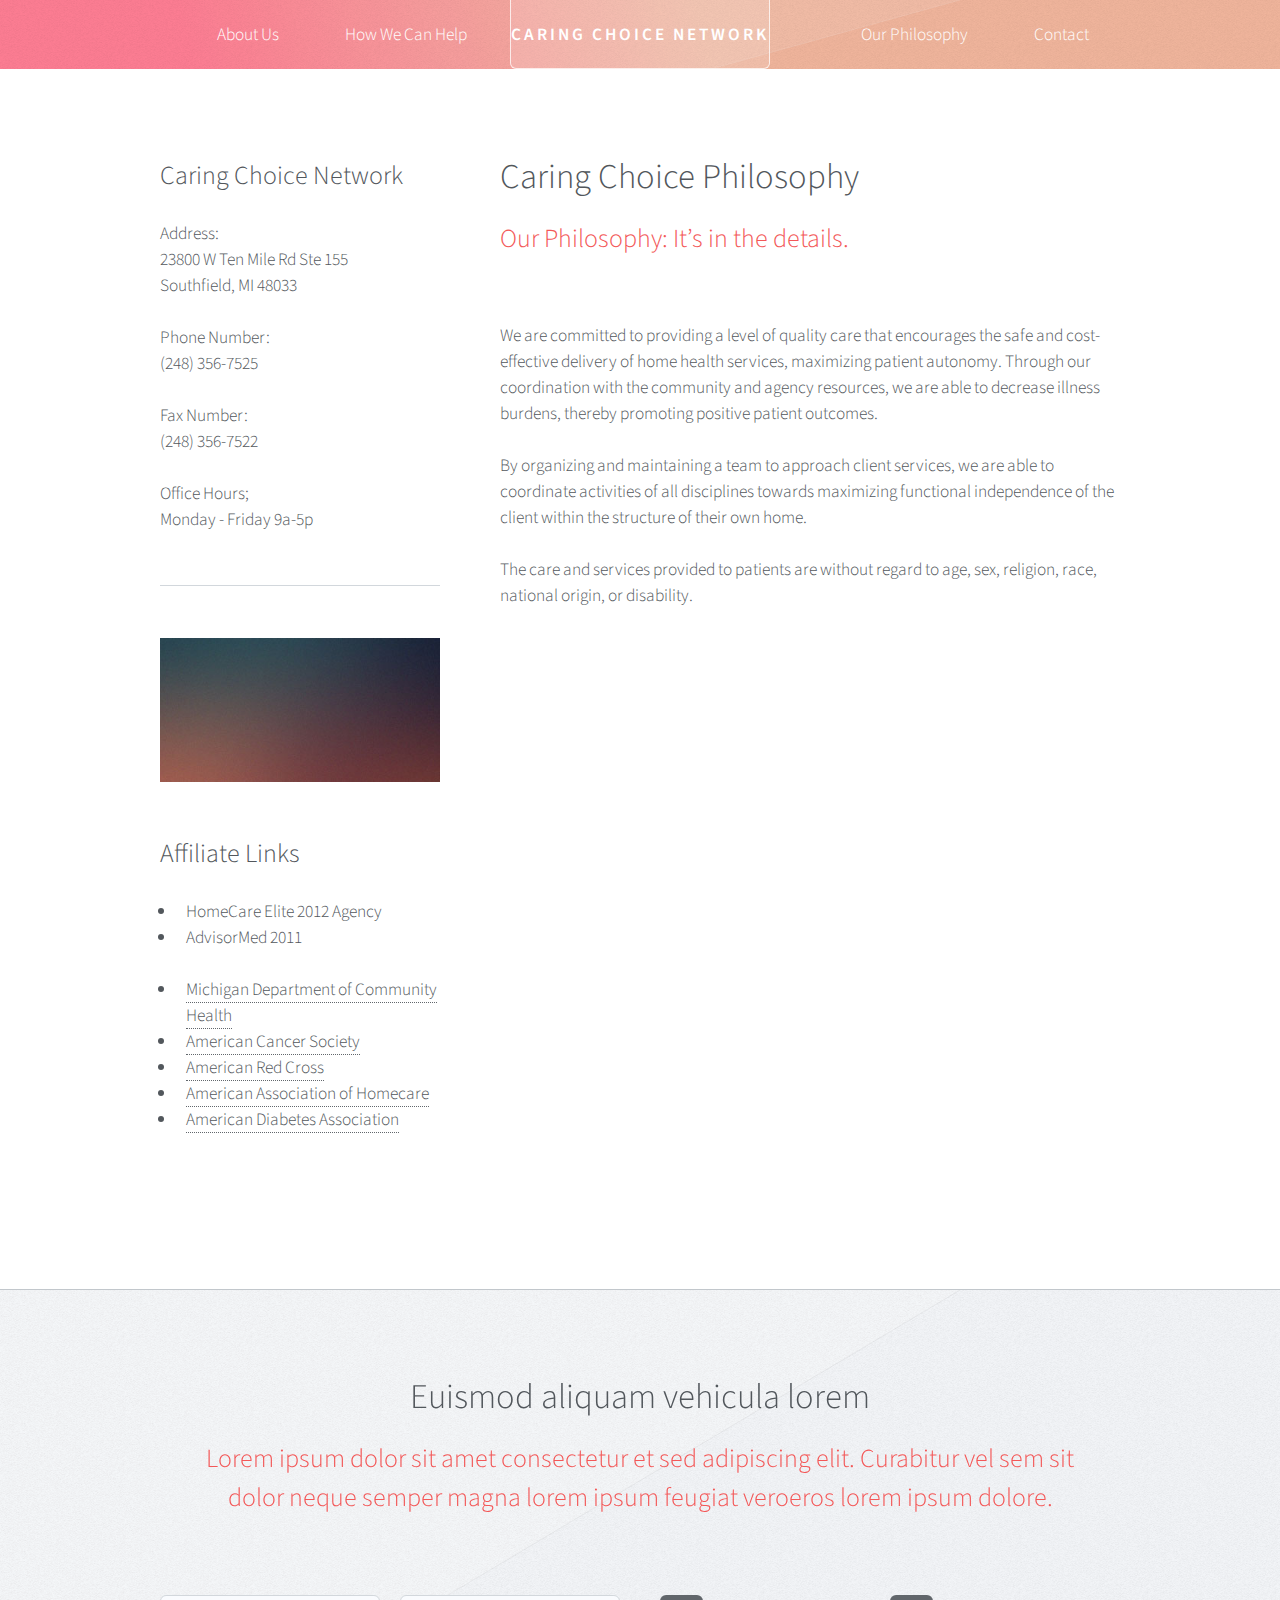
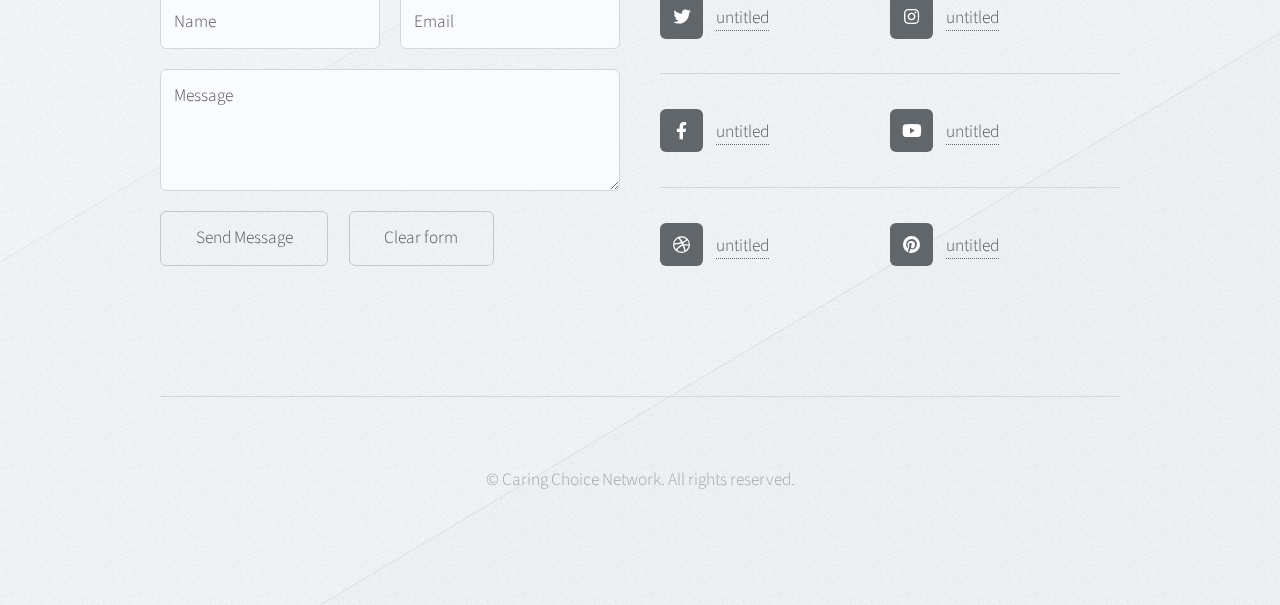
<file: philosophy.html>
<!DOCTYPE HTML>
<!--
	Telephasic by HTML5 UP
	html5up.net | @ajlkn
	Free for personal and commercial use under the CCA 3.0 license (html5up.net/license)
-->
<html>
	<head>
		<title>Caring Choice Network Inc | Our Philosophy</title>
		<meta charset="utf-8" />
		<meta name="viewport" content="width=device-width, initial-scale=1, user-scalable=no" />
		<link rel="stylesheet" href="assets/css/main.css" />
	</head>
	<body class="left-sidebar is-preload">
		<div id="page-wrapper">

			<!-- Header -->
				<div id="header-wrapper">
					<div id="header" class="container">

						<!-- Logo -->
							<h1 id="logo"><a href="index.html">Caring Choice Network</a></h1>

						<!-- Nav -->
							<nav id="nav">
								<nav id="nav">
									<ul>
										<li><a href="about-us.html">About Us</a></li>
										<li><a href="how-we-can-help.html">How We Can Help</a></li>
										<li class="break"><a href="philosophy.html">Our Philosophy</a></li>
										<li><a href="contact.html">Contact</a></li>
									</ul>
								</nav>
							</nav>

					</div>
				</div>

			<!-- Main -->
				<div class="wrapper">
					<div class="container" id="main">
						<div class="row gtr-150">
							<div class="col-4 col-12-narrower">

								<!-- Sidebar -->
								<section id="sidebar">
									<section>
										<header>
											<h3>Caring Choice Network</h3>
										</header>
										<h4>Address:</h4>
										<p>23800 W Ten Mile Rd Ste 155<br/>
											Southfield, MI 48033</p>
										<h4>Phone Number:</h4>
										<p>(248) 356-7525</p>
										<h4>Fax Number:</h4>
										<p>(248) 356-7522</p>
										<h4>Office Hours;</h4>
										<p>Monday - Friday 9a-5p</p>
									</section>
									<section>
										<a href="#" class="image featured"><img src="images/pic07.jpg" alt="" /></a>
										<header>
											<h3>Affiliate Links</h3>
										</header>
										<ul>
											<li>HomeCare Elite 2012 Agency</li>
											<li>AdvisorMed 2011</li>
										</ul>
										<ul>
											<li>
												<a href="http://www.michigan.gov/mdch">Michigan Department of Community Health</a>
											</li>
											<li>
												<a href="https://www.cancer.org/">American Cancer Society</a>
											</li>
											<li>
												<a href="http://www.redcross.org/">American Red Cross</a>
											</li>
											<li>
												<a href="http://www.aahomecare.org/">American Association of Homecare</a>
											</li>
											<li>
												<a href="http://www.diabetes.org/">American Diabetes Association</a>
											</li>
										</ul>
									</section>
								</section>
							</div>
							<div class="col-8 col-12-narrower imp-narrower">

								<!-- Content -->
									<article id="content">
										<header>
											<h2>Caring Choice Philosophy</h2>
											<p>Our Philosophy: It’s in the details.</p>
										</header>				
										<p>We are committed to providing a level of quality care that encourages the safe and cost-effective delivery of home health services, maximizing patient autonomy. Through our coordination with the community and agency resources, we are able to decrease illness burdens, thereby promoting positive patient outcomes.</p>

										<p>By organizing and maintaining a team to approach client services, we are able to coordinate activities of all disciplines towards maximizing functional independence of the client within the structure of their own home.</p>
											
										<p></p>The care and services provided to patients are without regard to age, sex, religion, race, national origin, or disability. </p>
									</article>

							</div>
						</div>
					</div>
				</div>

			<!-- Footer -->
				<div id="footer-wrapper">
					<div id="footer" class="container">
						<header class="major">
							<h2>Euismod aliquam vehicula lorem</h2>
							<p>Lorem ipsum dolor sit amet consectetur et sed adipiscing elit. Curabitur vel sem sit<br />
							dolor neque semper magna lorem ipsum feugiat veroeros lorem ipsum dolore.</p>
						</header>
						<div class="row">
							<section class="col-6 col-12-narrower">
								<form method="post" action="#">
									<div class="row gtr-50">
										<div class="col-6 col-12-mobile">
											<input name="name" placeholder="Name" type="text" />
										</div>
										<div class="col-6 col-12-mobile">
											<input name="email" placeholder="Email" type="text" />
										</div>
										<div class="col-12">
											<textarea name="message" placeholder="Message"></textarea>
										</div>
										<div class="col-12">
											<ul class="actions">
												<li><input type="submit" value="Send Message" /></li>
												<li><input type="reset" value="Clear form" /></li>
											</ul>
										</div>
									</div>
								</form>
							</section>
							<section class="col-6 col-12-narrower">
								<div class="row gtr-0">
									<ul class="divided icons col-6 col-12-mobile">
										<li class="icon brands fa-twitter"><a href="#"><span class="extra">twitter.com/</span>untitled</a></li>
										<li class="icon brands fa-facebook-f"><a href="#"><span class="extra">facebook.com/</span>untitled</a></li>
										<li class="icon brands fa-dribbble"><a href="#"><span class="extra">dribbble.com/</span>untitled</a></li>
									</ul>
									<ul class="divided icons col-6 col-12-mobile">
										<li class="icon brands fa-instagram"><a href="#"><span class="extra">instagram.com/</span>untitled</a></li>
										<li class="icon brands fa-youtube"><a href="#"><span class="extra">youtube.com/</span>untitled</a></li>
										<li class="icon brands fa-pinterest"><a href="#"><span class="extra">pinterest.com/</span>untitled</a></li>
									</ul>
								</div>
							</section>
						</div>
					</div>
					<div id="copyright" class="container">
						<ul class="menu">
							<li>&copy; Caring Choice Network. All rights reserved.</li>
						</ul>
					</div>
				</div>

		</div>

		<!-- Scripts -->
			<script src="assets/js/jquery.min.js"></script>
			<script src="assets/js/jquery.dropotron.min.js"></script>
			<script src="assets/js/browser.min.js"></script>
			<script src="assets/js/breakpoints.min.js"></script>
			<script src="assets/js/util.js"></script>
			<script src="assets/js/main.js"></script>

	</body>
</html>
</file>
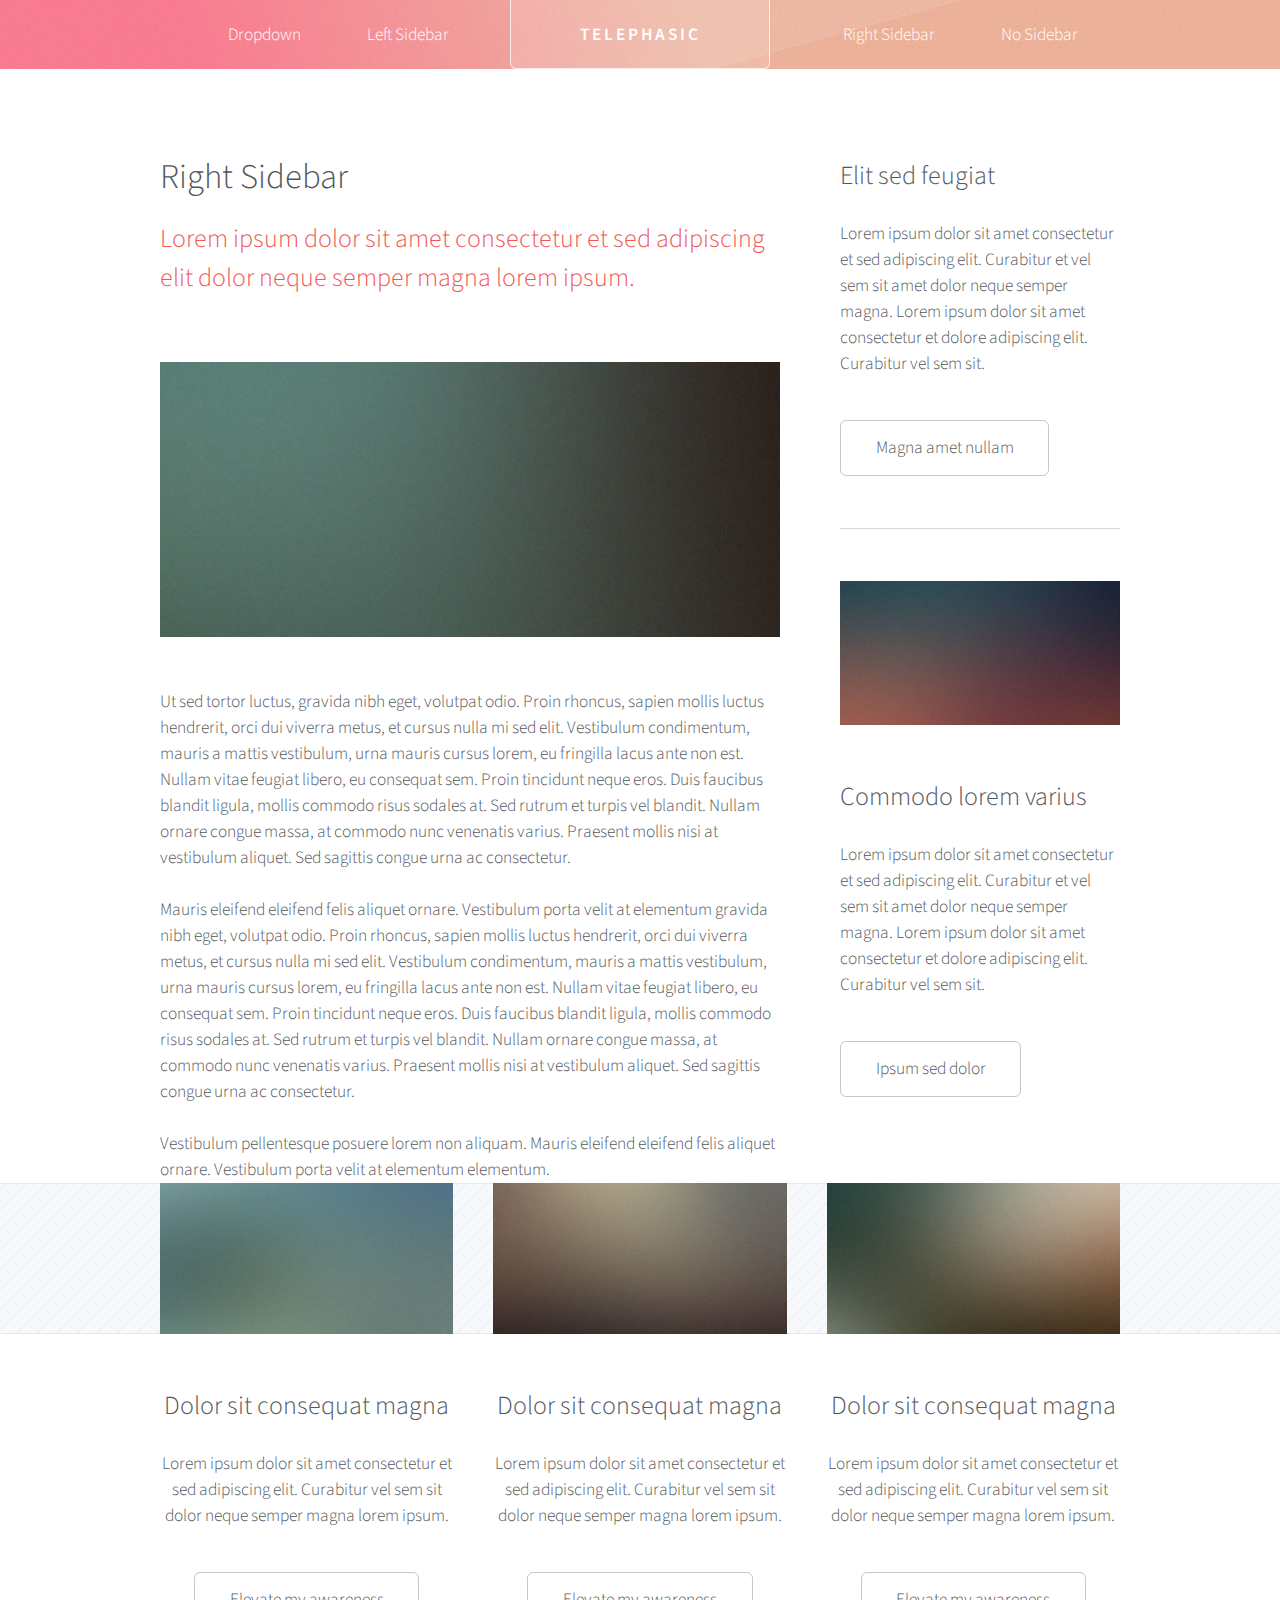
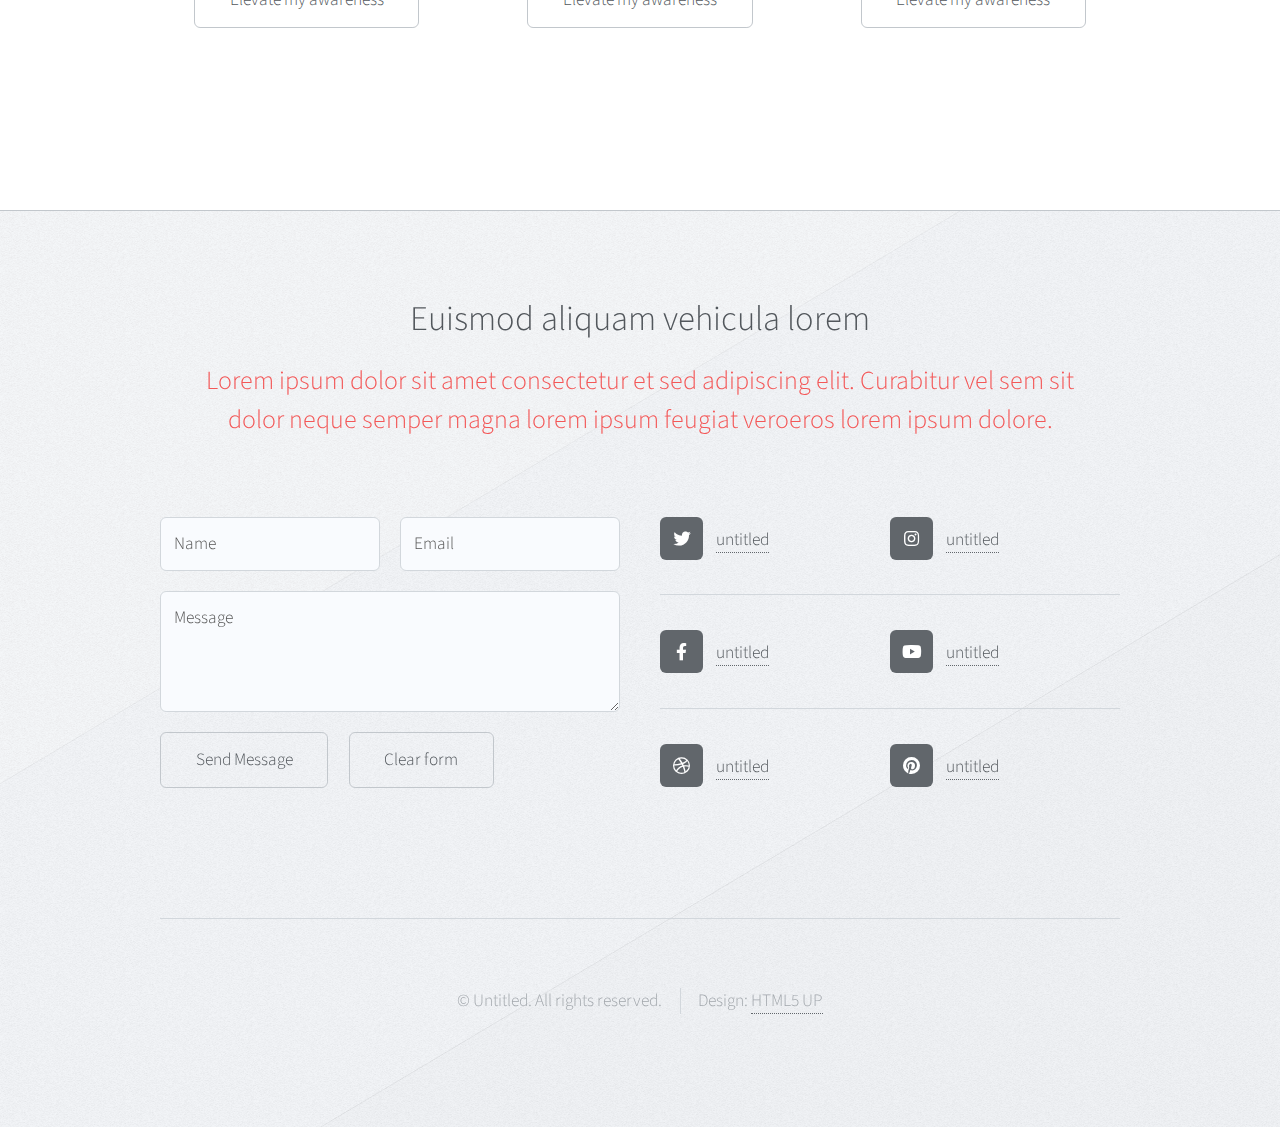
<file: right-sidebar.html>
<!DOCTYPE HTML>
<!--
	Telephasic by HTML5 UP
	html5up.net | @ajlkn
	Free for personal and commercial use under the CCA 3.0 license (html5up.net/license)
-->
<html>
	<head>
		<title>Telephasic by HTML5 UP</title>
		<meta charset="utf-8" />
		<meta name="viewport" content="width=device-width, initial-scale=1, user-scalable=no" />
		<link rel="stylesheet" href="assets/css/main.css" />
	</head>
	<body class="right-sidebar is-preload">
		<div id="page-wrapper">

			<!-- Header -->
				<div id="header-wrapper">
					<div id="header" class="container">

						<!-- Logo -->
							<h1 id="logo"><a href="index.html">Telephasic</a></h1>

						<!-- Nav -->
							<nav id="nav">
								<ul>
									<li>
										<a href="#">Dropdown</a>
										<ul>
											<li><a href="#">Lorem ipsum dolor</a></li>
											<li><a href="#">Magna phasellus</a></li>
											<li><a href="#">Etiam dolore nisl</a></li>
											<li>
												<a href="#">Phasellus consequat</a>
												<ul>
													<li><a href="#">Lorem ipsum dolor</a></li>
													<li><a href="#">Phasellus consequat</a></li>
													<li><a href="#">Magna phasellus</a></li>
													<li><a href="#">Etiam dolore nisl</a></li>
												</ul>
											</li>
											<li><a href="#">Veroeros feugiat</a></li>
										</ul>
									</li>
									<li><a href="left-sidebar.html">Left Sidebar</a></li>
									<li class="break"><a href="right-sidebar.html">Right Sidebar</a></li>
									<li><a href="no-sidebar.html">No Sidebar</a></li>
								</ul>
							</nav>

					</div>
				</div>

			<!-- Main -->
				<div class="wrapper">
					<div class="container" id="main">
						<div class="row gtr-150">
							<div class="col-8 col-12-narrower">

								<!-- Content -->
									<article id="content">
										<header>
											<h2>Right Sidebar</h2>
											<p>Lorem ipsum dolor sit amet consectetur et sed adipiscing elit
											dolor neque semper magna lorem ipsum.</p>
										</header>
										<a href="#" class="image featured"><img src="images/pic01.jpg" alt="" /></a>
										<p>Ut sed tortor luctus, gravida nibh eget, volutpat odio. Proin rhoncus, sapien
										mollis luctus hendrerit, orci dui viverra metus, et cursus nulla mi sed elit. Vestibulum
										condimentum, mauris a mattis vestibulum, urna mauris cursus lorem, eu fringilla lacus
										ante non est. Nullam vitae feugiat libero, eu consequat sem. Proin tincidunt neque
										eros. Duis faucibus blandit ligula, mollis commodo risus sodales at. Sed rutrum et
										turpis vel blandit. Nullam ornare congue massa, at commodo nunc venenatis varius.
										Praesent mollis nisi at vestibulum aliquet. Sed sagittis congue urna ac consectetur.</p>
										<p>Mauris eleifend eleifend felis aliquet ornare. Vestibulum porta velit at elementum
										gravida nibh eget, volutpat odio. Proin rhoncus, sapien
										mollis luctus hendrerit, orci dui viverra metus, et cursus nulla mi sed elit. Vestibulum
										condimentum, mauris a mattis vestibulum, urna mauris cursus lorem, eu fringilla lacus
										ante non est. Nullam vitae feugiat libero, eu consequat sem. Proin tincidunt neque
										eros. Duis faucibus blandit ligula, mollis commodo risus sodales at. Sed rutrum et
										turpis vel blandit. Nullam ornare congue massa, at commodo nunc venenatis varius.
										Praesent mollis nisi at vestibulum aliquet. Sed sagittis congue urna ac consectetur.</p>
										<p>Vestibulum pellentesque posuere lorem non aliquam. Mauris eleifend eleifend
										felis aliquet ornare. Vestibulum porta velit at elementum elementum.</p>
									</article>

							</div>
							<div class="col-4 col-12-narrower">

								<!-- Sidebar -->
									<section id="sidebar">
										<section>
											<header>
												<h3>Elit sed feugiat</h3>
											</header>
											<p>Lorem ipsum dolor sit amet consectetur et sed adipiscing elit. Curabitur et vel
											sem sit amet dolor neque semper magna. Lorem ipsum dolor sit amet consectetur et dolore
											adipiscing elit. Curabitur vel sem sit.</p>
											<ul class="actions">
												<li><a href="#" class="button">Magna amet nullam</a></li>
											</ul>
										</section>
										<section>
											<a href="#" class="image featured"><img src="images/pic07.jpg" alt="" /></a>
											<header>
												<h3>Commodo lorem varius</h3>
											</header>
											<p>Lorem ipsum dolor sit amet consectetur et sed adipiscing elit. Curabitur et vel
											sem sit amet dolor neque semper magna. Lorem ipsum dolor sit amet consectetur et dolore
											adipiscing elit. Curabitur vel sem sit.</p>
											<ul class="actions">
												<li><a href="#" class="button">Ipsum sed dolor</a></li>
											</ul>
										</section>
									</section>

							</div>
						</div>
						<div class="row features">
							<section class="col-4 col-12-narrower feature">
								<div class="image-wrapper first">
									<a href="#" class="image featured"><img src="images/pic03.jpg" alt="" /></a>
								</div>
								<header>
									<h3>Dolor sit consequat magna</h3>
								</header>
								<p>Lorem ipsum dolor sit amet consectetur et sed adipiscing elit. Curabitur
								vel sem sit dolor neque semper magna lorem ipsum.</p>
								<ul class="actions">
									<li><a href="#" class="button">Elevate my awareness</a></li>
								</ul>
							</section>
							<section class="col-4 col-12-narrower feature">
								<div class="image-wrapper">
									<a href="#" class="image featured"><img src="images/pic04.jpg" alt="" /></a>
								</div>
								<header>
									<h3>Dolor sit consequat magna</h3>
								</header>
								<p>Lorem ipsum dolor sit amet consectetur et sed adipiscing elit. Curabitur
								vel sem sit dolor neque semper magna lorem ipsum.</p>
								<ul class="actions">
									<li><a href="#" class="button">Elevate my awareness</a></li>
								</ul>
							</section>
							<section class="col-4 col-12-narrower feature">
								<div class="image-wrapper">
									<a href="#" class="image featured"><img src="images/pic05.jpg" alt="" /></a>
								</div>
								<header>
									<h3>Dolor sit consequat magna</h3>
								</header>
								<p>Lorem ipsum dolor sit amet consectetur et sed adipiscing elit. Curabitur
								vel sem sit dolor neque semper magna lorem ipsum.</p>
								<ul class="actions">
									<li><a href="#" class="button">Elevate my awareness</a></li>
								</ul>
							</section>
						</div>
					</div>
				</div>

			<!-- Footer -->
				<div id="footer-wrapper">
					<div id="footer" class="container">
						<header class="major">
							<h2>Euismod aliquam vehicula lorem</h2>
							<p>Lorem ipsum dolor sit amet consectetur et sed adipiscing elit. Curabitur vel sem sit<br />
							dolor neque semper magna lorem ipsum feugiat veroeros lorem ipsum dolore.</p>
						</header>
						<div class="row">
							<section class="col-6 col-12-narrower">
								<form method="post" action="#">
									<div class="row gtr-50">
										<div class="col-6 col-12-mobile">
											<input name="name" placeholder="Name" type="text" />
										</div>
										<div class="col-6 col-12-mobile">
											<input name="email" placeholder="Email" type="text" />
										</div>
										<div class="col-12">
											<textarea name="message" placeholder="Message"></textarea>
										</div>
										<div class="col-12">
											<ul class="actions">
												<li><input type="submit" value="Send Message" /></li>
												<li><input type="reset" value="Clear form" /></li>
											</ul>
										</div>
									</div>
								</form>
							</section>
							<section class="col-6 col-12-narrower">
								<div class="row gtr-0">
									<ul class="divided icons col-6 col-12-mobile">
										<li class="icon brands fa-twitter"><a href="#"><span class="extra">twitter.com/</span>untitled</a></li>
										<li class="icon brands fa-facebook-f"><a href="#"><span class="extra">facebook.com/</span>untitled</a></li>
										<li class="icon brands fa-dribbble"><a href="#"><span class="extra">dribbble.com/</span>untitled</a></li>
									</ul>
									<ul class="divided icons col-6 col-12-mobile">
										<li class="icon brands fa-instagram"><a href="#"><span class="extra">instagram.com/</span>untitled</a></li>
										<li class="icon brands fa-youtube"><a href="#"><span class="extra">youtube.com/</span>untitled</a></li>
										<li class="icon brands fa-pinterest"><a href="#"><span class="extra">pinterest.com/</span>untitled</a></li>
									</ul>
								</div>
							</section>
						</div>
					</div>
					<div id="copyright" class="container">
						<ul class="menu">
							<li>&copy; Untitled. All rights reserved.</li><li>Design: <a href="http://html5up.net">HTML5 UP</a></li>
						</ul>
					</div>
				</div>

		</div>

		<!-- Scripts -->
			<script src="assets/js/jquery.min.js"></script>
			<script src="assets/js/jquery.dropotron.min.js"></script>
			<script src="assets/js/browser.min.js"></script>
			<script src="assets/js/breakpoints.min.js"></script>
			<script src="assets/js/util.js"></script>
			<script src="assets/js/main.js"></script>

	</body>
</html>
</file>
<file: assets/css/main.css>
@import url("fontawesome-all.min.css");
@import url("https://fonts.googleapis.com/css?family=Source+Sans+Pro:300,300italic,400,400italic,600");

/*
	Telephasic by HTML5 UP
	html5up.net | @ajlkn
	Free for personal and commercial use under the CCA 3.0 license (html5up.net/license)
*/

html, body, div, span, applet, object,
iframe, h1, h2, h3, h4, h5, h6, p, blockquote,
pre, a, abbr, acronym, address, big, cite,
code, del, dfn, em, img, ins, kbd, q, s, samp,
small, strike, strong, sub, sup, tt, var, b,
u, i, center, dl, dt, dd, ol, ul, li, fieldset,
form, label, legend, table, caption, tbody,
tfoot, thead, tr, th, td, article, aside,
canvas, details, embed, figure, figcaption,
footer, header, hgroup, menu, nav, output, ruby,
section, summary, time, mark, audio, video {
	margin: 0;
	padding: 0;
	border: 0;
	font-size: 100%;
	font: inherit;
	vertical-align: baseline;}

article, aside, details, figcaption, figure,
footer, header, hgroup, menu, nav, section {
	display: block;}

body {
	line-height: 1;
}

ol, ul {
	list-style: none;
}

blockquote, q {
	quotes: none;
}

	blockquote:before, blockquote:after, q:before, q:after {
		content: '';
		content: none;
	}

table {
	border-collapse: collapse;
	border-spacing: 0;
}

body {
	-webkit-text-size-adjust: none;
}

mark {
	background-color: transparent;
	color: inherit;
}

input::-moz-focus-inner {
	border: 0;
	padding: 0;
}

input, select, textarea {
	-moz-appearance: none;
	-webkit-appearance: none;
	-ms-appearance: none;
	appearance: none;
}

/* Basic */

	@-ms-viewport {
		width: device-width;
	}

	html {
		box-sizing: border-box;
	}

	*, *:before, *:after {
		box-sizing: inherit;
	}

	body {
		background: #f5f7fa;
		font-family: 'Source Sans Pro', sans-serif;
		font-weight: 300;
		color: #52575c;
		line-height: 1.75em;
		font-size: 14pt;
	}

		body.is-preload *, body.is-preload *:before, body.is-preload *:after {
			-moz-animation: none !important;
			-webkit-animation: none !important;
			-ms-animation: none !important;
			animation: none !important;
			-moz-transition: none !important;
			-webkit-transition: none !important;
			-ms-transition: none !important;
			transition: none !important;
		}

	input, textarea, select {
		font-family: 'Source Sans Pro', sans-serif;
		font-weight: 300;
		color: #52575c;
		line-height: 1.75em;
		font-size: 15pt;
	}

	h1, h2, h3, h4, h5, h6 {
		font-weight: 300;
		color: #52575c;
	}

	h1 a, h2 a, h3 a, h4 a, h5 a, h6 a {
		color: inherit;
		text-decoration: none;
	}

	h2 {
		font-size: 2em;
		line-height: 1.25em;
	}

	h3 {
		font-size: 1.5em;
		line-height: 1.5em;
	}

	a {
		-moz-transition: color 0.25s ease-in-out, border-color 0.25s ease-in-out, background-color 0.25s ease-in-out;
		-webkit-transition: color 0.25s ease-in-out, border-color 0.25s ease-in-out, background-color 0.25s ease-in-out;
		-ms-transition: color 0.25s ease-in-out, border-color 0.25s ease-in-out, background-color 0.25s ease-in-out;
		transition: color 0.25s ease-in-out, border-color 0.25s ease-in-out, background-color 0.25s ease-in-out;
		color: inherit;
		text-decoration: none;
		border-bottom: dotted 1px #62676c;
	}

		a:hover {
			color: #f35858;
			border-bottom-color: rgba(255, 255, 255, 0);
		}

	strong, b {
		font-weight: 400;
		color: #42474c;
	}

	em, i {
		font-style: italic;
	}

	sub {
		position: relative;
		top: 0.5em;
		font-size: 0.8em;
	}

	sup {
		position: relative;
		top: -0.5em;
		font-size: 0.8em;
	}

	hr {
		border: 0;
		border-top: solid 1px #c2c7cc;
	}

	blockquote {
		border-left: solid 0.5em #c2c7cc;
		padding: 1em 0 1em 2em;
		font-style: italic;
	}

	p, ul, ol, dl, table {
		margin-bottom: 1.5em;
	}

	br.clear {
		clear: both;
	}

	.features {
		margin-bottom: 1.5em;
	}

	.feature {
		text-align: center;
	}

/* Sections/Article */

	section, article {
		margin-bottom: 3em;
	}

	section > :last-child,
	article > :last-child,
	section:last-child,
	article:last-child {
		margin-bottom: 0;
	}

	.row > section, .row > article {
		margin-bottom: 0;
	}

	header {
		margin-bottom: 1.5em;
	}

		header > p {
			display: block;
			color: #f35858;
			padding: 0.75em 0 1em 0;
			font-size: 1.5em;
			line-height: 1.5em;
		}

		header.major {
			text-align: center;
		}

/* Container */

	.container {
		margin: 0 auto;
		max-width: 100%;
		width: 1200px;
	}

		@media screen and (max-width: 1280px) {

			.container {
				width: 960px;
			}

		}

		@media screen and (max-width: 1080px) {

			.container {
				width: 100%;
			}

		}

		@media screen and (max-width: 820px) {

			.container {
				width: 100%;
			}

		}

		@media screen and (max-width: 736px) {

			.container {
				width: 100%;
			}

		}

		@media screen and (max-width: 480px) {

			.container {
				width: 100%;
			}

		}

/* Row */

	.row {
		display: flex;
		flex-wrap: wrap;
		box-sizing: border-box;
		align-items: stretch;
	}

		.row > * {
			box-sizing: border-box;
		}

		.row.gtr-uniform > * > :last-child {
			margin-bottom: 0;
		}

		.row.aln-left {
			justify-content: flex-start;
		}

		.row.aln-center {
			justify-content: center;
		}

		.row.aln-right {
			justify-content: flex-end;
		}

		.row.aln-top {
			align-items: flex-start;
		}

		.row.aln-middle {
			align-items: center;
		}

		.row.aln-bottom {
			align-items: flex-end;
		}

		.row > .imp {
			order: -1;
		}

		.row > .col-1 {
			width: 8.33333%;
		}

		.row > .off-1 {
			margin-left: 8.33333%;
		}

		.row > .col-2 {
			width: 16.66667%;
		}

		.row > .off-2 {
			margin-left: 16.66667%;
		}

		.row > .col-3 {
			width: 25%;
		}

		.row > .off-3 {
			margin-left: 25%;
		}

		.row > .col-4 {
			width: 33.33333%;
		}

		.row > .off-4 {
			margin-left: 33.33333%;
		}

		.row > .col-5 {
			width: 41.66667%;
		}

		.row > .off-5 {
			margin-left: 41.66667%;
		}

		.row > .col-6 {
			width: 50%;
		}

		.row > .off-6 {
			margin-left: 50%;
		}

		.row > .col-7 {
			width: 58.33333%;
		}

		.row > .off-7 {
			margin-left: 58.33333%;
		}

		.row > .col-8 {
			width: 66.66667%;
		}

		.row > .off-8 {
			margin-left: 66.66667%;
		}

		.row > .col-9 {
			width: 75%;
		}

		.row > .off-9 {
			margin-left: 75%;
		}

		.row > .col-10 {
			width: 83.33333%;
		}

		.row > .off-10 {
			margin-left: 83.33333%;
		}

		.row > .col-11 {
			width: 91.66667%;
		}

		.row > .off-11 {
			margin-left: 91.66667%;
		}

		.row > .col-12 {
			width: 100%;
		}

		.row > .off-12 {
			margin-left: 100%;
		}

		.row.gtr-0 {
			margin-top: 0px;
			margin-left: 0px;
		}

			.row.gtr-0 > * {
				padding: 0px 0 0 0px;
			}

			.row.gtr-0.gtr-uniform {
				margin-top: 0px;
			}

				.row.gtr-0.gtr-uniform > * {
					padding-top: 0px;
				}

		.row.gtr-25 {
			margin-top: -12.5px;
			margin-left: -12.5px;
		}

			.row.gtr-25 > * {
				padding: 12.5px 0 0 12.5px;
			}

			.row.gtr-25.gtr-uniform {
				margin-top: -12.5px;
			}

				.row.gtr-25.gtr-uniform > * {
					padding-top: 12.5px;
				}

		.row.gtr-50 {
			margin-top: -25px;
			margin-left: -25px;
		}

			.row.gtr-50 > * {
				padding: 25px 0 0 25px;
			}

			.row.gtr-50.gtr-uniform {
				margin-top: -25px;
			}

				.row.gtr-50.gtr-uniform > * {
					padding-top: 25px;
				}

		.row {
			margin-top: -50px;
			margin-left: -50px;
		}

			.row > * {
				padding: 50px 0 0 50px;
			}

			.row.gtr-uniform {
				margin-top: -50px;
			}

				.row.gtr-uniform > * {
					padding-top: 50px;
				}

		.row.gtr-150 {
			margin-top: -75px;
			margin-left: -75px;
		}

			.row.gtr-150 > * {
				padding: 75px 0 0 75px;
			}

			.row.gtr-150.gtr-uniform {
				margin-top: -75px;
			}

				.row.gtr-150.gtr-uniform > * {
					padding-top: 75px;
				}

		.row.gtr-200 {
			margin-top: -100px;
			margin-left: -100px;
		}

			.row.gtr-200 > * {
				padding: 100px 0 0 100px;
			}

			.row.gtr-200.gtr-uniform {
				margin-top: -100px;
			}

				.row.gtr-200.gtr-uniform > * {
					padding-top: 100px;
				}

		@media screen and (max-width: 1280px) {

			.row {
				display: flex;
				flex-wrap: wrap;
				box-sizing: border-box;
				align-items: stretch;
			}

				.row > * {
					box-sizing: border-box;
				}

				.row.gtr-uniform > * > :last-child {
					margin-bottom: 0;
				}

				.row.aln-left {
					justify-content: flex-start;
				}

				.row.aln-center {
					justify-content: center;
				}

				.row.aln-right {
					justify-content: flex-end;
				}

				.row.aln-top {
					align-items: flex-start;
				}

				.row.aln-middle {
					align-items: center;
				}

				.row.aln-bottom {
					align-items: flex-end;
				}

				.row > .imp-normal {
					order: -1;
				}

				.row > .col-1-normal {
					width: 8.33333%;
				}

				.row > .off-1-normal {
					margin-left: 8.33333%;
				}

				.row > .col-2-normal {
					width: 16.66667%;
				}

				.row > .off-2-normal {
					margin-left: 16.66667%;
				}

				.row > .col-3-normal {
					width: 25%;
				}

				.row > .off-3-normal {
					margin-left: 25%;
				}

				.row > .col-4-normal {
					width: 33.33333%;
				}

				.row > .off-4-normal {
					margin-left: 33.33333%;
				}

				.row > .col-5-normal {
					width: 41.66667%;
				}

				.row > .off-5-normal {
					margin-left: 41.66667%;
				}

				.row > .col-6-normal {
					width: 50%;
				}

				.row > .off-6-normal {
					margin-left: 50%;
				}

				.row > .col-7-normal {
					width: 58.33333%;
				}

				.row > .off-7-normal {
					margin-left: 58.33333%;
				}

				.row > .col-8-normal {
					width: 66.66667%;
				}

				.row > .off-8-normal {
					margin-left: 66.66667%;
				}

				.row > .col-9-normal {
					width: 75%;
				}

				.row > .off-9-normal {
					margin-left: 75%;
				}

				.row > .col-10-normal {
					width: 83.33333%;
				}

				.row > .off-10-normal {
					margin-left: 83.33333%;
				}

				.row > .col-11-normal {
					width: 91.66667%;
				}

				.row > .off-11-normal {
					margin-left: 91.66667%;
				}

				.row > .col-12-normal {
					width: 100%;
				}

				.row > .off-12-normal {
					margin-left: 100%;
				}

				.row.gtr-0 {
					margin-top: 0px;
					margin-left: 0px;
				}

					.row.gtr-0 > * {
						padding: 0px 0 0 0px;
					}

					.row.gtr-0.gtr-uniform {
						margin-top: 0px;
					}

						.row.gtr-0.gtr-uniform > * {
							padding-top: 0px;
						}

				.row.gtr-25 {
					margin-top: -10px;
					margin-left: -10px;
				}

					.row.gtr-25 > * {
						padding: 10px 0 0 10px;
					}

					.row.gtr-25.gtr-uniform {
						margin-top: -10px;
					}

						.row.gtr-25.gtr-uniform > * {
							padding-top: 10px;
						}

				.row.gtr-50 {
					margin-top: -20px;
					margin-left: -20px;
				}

					.row.gtr-50 > * {
						padding: 20px 0 0 20px;
					}

					.row.gtr-50.gtr-uniform {
						margin-top: -20px;
					}

						.row.gtr-50.gtr-uniform > * {
							padding-top: 20px;
						}

				.row {
					margin-top: -40px;
					margin-left: -40px;
				}

					.row > * {
						padding: 40px 0 0 40px;
					}

					.row.gtr-uniform {
						margin-top: -40px;
					}

						.row.gtr-uniform > * {
							padding-top: 40px;
						}

				.row.gtr-150 {
					margin-top: -60px;
					margin-left: -60px;
				}

					.row.gtr-150 > * {
						padding: 60px 0 0 60px;
					}

					.row.gtr-150.gtr-uniform {
						margin-top: -60px;
					}

						.row.gtr-150.gtr-uniform > * {
							padding-top: 60px;
						}

				.row.gtr-200 {
					margin-top: -80px;
					margin-left: -80px;
				}

					.row.gtr-200 > * {
						padding: 80px 0 0 80px;
					}

					.row.gtr-200.gtr-uniform {
						margin-top: -80px;
					}

						.row.gtr-200.gtr-uniform > * {
							padding-top: 80px;
						}

		}

		@media screen and (max-width: 1080px) {

			.row {
				display: flex;
				flex-wrap: wrap;
				box-sizing: border-box;
				align-items: stretch;
			}

				.row > * {
					box-sizing: border-box;
				}

				.row.gtr-uniform > * > :last-child {
					margin-bottom: 0;
				}

				.row.aln-left {
					justify-content: flex-start;
				}

				.row.aln-center {
					justify-content: center;
				}

				.row.aln-right {
					justify-content: flex-end;
				}

				.row.aln-top {
					align-items: flex-start;
				}

				.row.aln-middle {
					align-items: center;
				}

				.row.aln-bottom {
					align-items: flex-end;
				}

				.row > .imp-narrow {
					order: -1;
				}

				.row > .col-1-narrow {
					width: 8.33333%;
				}

				.row > .off-1-narrow {
					margin-left: 8.33333%;
				}

				.row > .col-2-narrow {
					width: 16.66667%;
				}

				.row > .off-2-narrow {
					margin-left: 16.66667%;
				}

				.row > .col-3-narrow {
					width: 25%;
				}

				.row > .off-3-narrow {
					margin-left: 25%;
				}

				.row > .col-4-narrow {
					width: 33.33333%;
				}

				.row > .off-4-narrow {
					margin-left: 33.33333%;
				}

				.row > .col-5-narrow {
					width: 41.66667%;
				}

				.row > .off-5-narrow {
					margin-left: 41.66667%;
				}

				.row > .col-6-narrow {
					width: 50%;
				}

				.row > .off-6-narrow {
					margin-left: 50%;
				}

				.row > .col-7-narrow {
					width: 58.33333%;
				}

				.row > .off-7-narrow {
					margin-left: 58.33333%;
				}

				.row > .col-8-narrow {
					width: 66.66667%;
				}

				.row > .off-8-narrow {
					margin-left: 66.66667%;
				}

				.row > .col-9-narrow {
					width: 75%;
				}

				.row > .off-9-narrow {
					margin-left: 75%;
				}

				.row > .col-10-narrow {
					width: 83.33333%;
				}

				.row > .off-10-narrow {
					margin-left: 83.33333%;
				}

				.row > .col-11-narrow {
					width: 91.66667%;
				}

				.row > .off-11-narrow {
					margin-left: 91.66667%;
				}

				.row > .col-12-narrow {
					width: 100%;
				}

				.row > .off-12-narrow {
					margin-left: 100%;
				}

				.row.gtr-0 {
					margin-top: 0px;
					margin-left: 0px;
				}

					.row.gtr-0 > * {
						padding: 0px 0 0 0px;
					}

					.row.gtr-0.gtr-uniform {
						margin-top: 0px;
					}

						.row.gtr-0.gtr-uniform > * {
							padding-top: 0px;
						}

				.row.gtr-25 {
					margin-top: -10px;
					margin-left: -10px;
				}

					.row.gtr-25 > * {
						padding: 10px 0 0 10px;
					}

					.row.gtr-25.gtr-uniform {
						margin-top: -10px;
					}

						.row.gtr-25.gtr-uniform > * {
							padding-top: 10px;
						}

				.row.gtr-50 {
					margin-top: -20px;
					margin-left: -20px;
				}

					.row.gtr-50 > * {
						padding: 20px 0 0 20px;
					}

					.row.gtr-50.gtr-uniform {
						margin-top: -20px;
					}

						.row.gtr-50.gtr-uniform > * {
							padding-top: 20px;
						}

				.row {
					margin-top: -40px;
					margin-left: -40px;
				}

					.row > * {
						padding: 40px 0 0 40px;
					}

					.row.gtr-uniform {
						margin-top: -40px;
					}

						.row.gtr-uniform > * {
							padding-top: 40px;
						}

				.row.gtr-150 {
					margin-top: -60px;
					margin-left: -60px;
				}

					.row.gtr-150 > * {
						padding: 60px 0 0 60px;
					}

					.row.gtr-150.gtr-uniform {
						margin-top: -60px;
					}

						.row.gtr-150.gtr-uniform > * {
							padding-top: 60px;
						}

				.row.gtr-200 {
					margin-top: -80px;
					margin-left: -80px;
				}

					.row.gtr-200 > * {
						padding: 80px 0 0 80px;
					}

					.row.gtr-200.gtr-uniform {
						margin-top: -80px;
					}

						.row.gtr-200.gtr-uniform > * {
							padding-top: 80px;
						}

		}

		@media screen and (max-width: 820px) {

			.row {
				display: flex;
				flex-wrap: wrap;
				box-sizing: border-box;
				align-items: stretch;
			}

				.row > * {
					box-sizing: border-box;
				}

				.row.gtr-uniform > * > :last-child {
					margin-bottom: 0;
				}

				.row.aln-left {
					justify-content: flex-start;
				}

				.row.aln-center {
					justify-content: center;
				}

				.row.aln-right {
					justify-content: flex-end;
				}

				.row.aln-top {
					align-items: flex-start;
				}

				.row.aln-middle {
					align-items: center;
				}

				.row.aln-bottom {
					align-items: flex-end;
				}

				.row > .imp-narrower {
					order: -1;
				}

				.row > .col-1-narrower {
					width: 8.33333%;
				}

				.row > .off-1-narrower {
					margin-left: 8.33333%;
				}

				.row > .col-2-narrower {
					width: 16.66667%;
				}

				.row > .off-2-narrower {
					margin-left: 16.66667%;
				}

				.row > .col-3-narrower {
					width: 25%;
				}

				.row > .off-3-narrower {
					margin-left: 25%;
				}

				.row > .col-4-narrower {
					width: 33.33333%;
				}

				.row > .off-4-narrower {
					margin-left: 33.33333%;
				}

				.row > .col-5-narrower {
					width: 41.66667%;
				}

				.row > .off-5-narrower {
					margin-left: 41.66667%;
				}

				.row > .col-6-narrower {
					width: 50%;
				}

				.row > .off-6-narrower {
					margin-left: 50%;
				}

				.row > .col-7-narrower {
					width: 58.33333%;
				}

				.row > .off-7-narrower {
					margin-left: 58.33333%;
				}

				.row > .col-8-narrower {
					width: 66.66667%;
				}

				.row > .off-8-narrower {
					margin-left: 66.66667%;
				}

				.row > .col-9-narrower {
					width: 75%;
				}

				.row > .off-9-narrower {
					margin-left: 75%;
				}

				.row > .col-10-narrower {
					width: 83.33333%;
				}

				.row > .off-10-narrower {
					margin-left: 83.33333%;
				}

				.row > .col-11-narrower {
					width: 91.66667%;
				}

				.row > .off-11-narrower {
					margin-left: 91.66667%;
				}

				.row > .col-12-narrower {
					width: 100%;
				}

				.row > .off-12-narrower {
					margin-left: 100%;
				}

				.row.gtr-0 {
					margin-top: 0px;
					margin-left: 0px;
				}

					.row.gtr-0 > * {
						padding: 0px 0 0 0px;
					}

					.row.gtr-0.gtr-uniform {
						margin-top: 0px;
					}

						.row.gtr-0.gtr-uniform > * {
							padding-top: 0px;
						}

				.row.gtr-25 {
					margin-top: -7.5px;
					margin-left: -7.5px;
				}

					.row.gtr-25 > * {
						padding: 7.5px 0 0 7.5px;
					}

					.row.gtr-25.gtr-uniform {
						margin-top: -7.5px;
					}

						.row.gtr-25.gtr-uniform > * {
							padding-top: 7.5px;
						}

				.row.gtr-50 {
					margin-top: -15px;
					margin-left: -15px;
				}

					.row.gtr-50 > * {
						padding: 15px 0 0 15px;
					}

					.row.gtr-50.gtr-uniform {
						margin-top: -15px;
					}

						.row.gtr-50.gtr-uniform > * {
							padding-top: 15px;
						}

				.row {
					margin-top: -30px;
					margin-left: -30px;
				}

					.row > * {
						padding: 30px 0 0 30px;
					}

					.row.gtr-uniform {
						margin-top: -30px;
					}

						.row.gtr-uniform > * {
							padding-top: 30px;
						}

				.row.gtr-150 {
					margin-top: -45px;
					margin-left: -45px;
				}

					.row.gtr-150 > * {
						padding: 45px 0 0 45px;
					}

					.row.gtr-150.gtr-uniform {
						margin-top: -45px;
					}

						.row.gtr-150.gtr-uniform > * {
							padding-top: 45px;
						}

				.row.gtr-200 {
					margin-top: -60px;
					margin-left: -60px;
				}

					.row.gtr-200 > * {
						padding: 60px 0 0 60px;
					}

					.row.gtr-200.gtr-uniform {
						margin-top: -60px;
					}

						.row.gtr-200.gtr-uniform > * {
							padding-top: 60px;
						}

		}

		@media screen and (max-width: 736px) {

			.row {
				display: flex;
				flex-wrap: wrap;
				box-sizing: border-box;
				align-items: stretch;
			}

				.row > * {
					box-sizing: border-box;
				}

				.row.gtr-uniform > * > :last-child {
					margin-bottom: 0;
				}

				.row.aln-left {
					justify-content: flex-start;
				}

				.row.aln-center {
					justify-content: center;
				}

				.row.aln-right {
					justify-content: flex-end;
				}

				.row.aln-top {
					align-items: flex-start;
				}

				.row.aln-middle {
					align-items: center;
				}

				.row.aln-bottom {
					align-items: flex-end;
				}

				.row > .imp-mobile {
					order: -1;
				}

				.row > .col-1-mobile {
					width: 8.33333%;
				}

				.row > .off-1-mobile {
					margin-left: 8.33333%;
				}

				.row > .col-2-mobile {
					width: 16.66667%;
				}

				.row > .off-2-mobile {
					margin-left: 16.66667%;
				}

				.row > .col-3-mobile {
					width: 25%;
				}

				.row > .off-3-mobile {
					margin-left: 25%;
				}

				.row > .col-4-mobile {
					width: 33.33333%;
				}

				.row > .off-4-mobile {
					margin-left: 33.33333%;
				}

				.row > .col-5-mobile {
					width: 41.66667%;
				}

				.row > .off-5-mobile {
					margin-left: 41.66667%;
				}

				.row > .col-6-mobile {
					width: 50%;
				}

				.row > .off-6-mobile {
					margin-left: 50%;
				}

				.row > .col-7-mobile {
					width: 58.33333%;
				}

				.row > .off-7-mobile {
					margin-left: 58.33333%;
				}

				.row > .col-8-mobile {
					width: 66.66667%;
				}

				.row > .off-8-mobile {
					margin-left: 66.66667%;
				}

				.row > .col-9-mobile {
					width: 75%;
				}

				.row > .off-9-mobile {
					margin-left: 75%;
				}

				.row > .col-10-mobile {
					width: 83.33333%;
				}

				.row > .off-10-mobile {
					margin-left: 83.33333%;
				}

				.row > .col-11-mobile {
					width: 91.66667%;
				}

				.row > .off-11-mobile {
					margin-left: 91.66667%;
				}

				.row > .col-12-mobile {
					width: 100%;
				}

				.row > .off-12-mobile {
					margin-left: 100%;
				}

				.row.gtr-0 {
					margin-top: 0px;
					margin-left: 0px;
				}

					.row.gtr-0 > * {
						padding: 0px 0 0 0px;
					}

					.row.gtr-0.gtr-uniform {
						margin-top: 0px;
					}

						.row.gtr-0.gtr-uniform > * {
							padding-top: 0px;
						}

				.row.gtr-25 {
					margin-top: -5px;
					margin-left: -5px;
				}

					.row.gtr-25 > * {
						padding: 5px 0 0 5px;
					}

					.row.gtr-25.gtr-uniform {
						margin-top: -5px;
					}

						.row.gtr-25.gtr-uniform > * {
							padding-top: 5px;
						}

				.row.gtr-50 {
					margin-top: -10px;
					margin-left: -10px;
				}

					.row.gtr-50 > * {
						padding: 10px 0 0 10px;
					}

					.row.gtr-50.gtr-uniform {
						margin-top: -10px;
					}

						.row.gtr-50.gtr-uniform > * {
							padding-top: 10px;
						}

				.row {
					margin-top: -20px;
					margin-left: -20px;
				}

					.row > * {
						padding: 20px 0 0 20px;
					}

					.row.gtr-uniform {
						margin-top: -20px;
					}

						.row.gtr-uniform > * {
							padding-top: 20px;
						}

				.row.gtr-150 {
					margin-top: -30px;
					margin-left: -30px;
				}

					.row.gtr-150 > * {
						padding: 30px 0 0 30px;
					}

					.row.gtr-150.gtr-uniform {
						margin-top: -30px;
					}

						.row.gtr-150.gtr-uniform > * {
							padding-top: 30px;
						}

				.row.gtr-200 {
					margin-top: -40px;
					margin-left: -40px;
				}

					.row.gtr-200 > * {
						padding: 40px 0 0 40px;
					}

					.row.gtr-200.gtr-uniform {
						margin-top: -40px;
					}

						.row.gtr-200.gtr-uniform > * {
							padding-top: 40px;
						}

		}

		@media screen and (max-width: 480px) {

			.row {
				display: flex;
				flex-wrap: wrap;
				box-sizing: border-box;
				align-items: stretch;
			}

				.row > * {
					box-sizing: border-box;
				}

				.row.gtr-uniform > * > :last-child {
					margin-bottom: 0;
				}

				.row.aln-left {
					justify-content: flex-start;
				}

				.row.aln-center {
					justify-content: center;
				}

				.row.aln-right {
					justify-content: flex-end;
				}

				.row.aln-top {
					align-items: flex-start;
				}

				.row.aln-middle {
					align-items: center;
				}

				.row.aln-bottom {
					align-items: flex-end;
				}

				.row > .imp-mobilep {
					order: -1;
				}

				.row > .col-1-mobilep {
					width: 8.33333%;
				}

				.row > .off-1-mobilep {
					margin-left: 8.33333%;
				}

				.row > .col-2-mobilep {
					width: 16.66667%;
				}

				.row > .off-2-mobilep {
					margin-left: 16.66667%;
				}

				.row > .col-3-mobilep {
					width: 25%;
				}

				.row > .off-3-mobilep {
					margin-left: 25%;
				}

				.row > .col-4-mobilep {
					width: 33.33333%;
				}

				.row > .off-4-mobilep {
					margin-left: 33.33333%;
				}

				.row > .col-5-mobilep {
					width: 41.66667%;
				}

				.row > .off-5-mobilep {
					margin-left: 41.66667%;
				}

				.row > .col-6-mobilep {
					width: 50%;
				}

				.row > .off-6-mobilep {
					margin-left: 50%;
				}

				.row > .col-7-mobilep {
					width: 58.33333%;
				}

				.row > .off-7-mobilep {
					margin-left: 58.33333%;
				}

				.row > .col-8-mobilep {
					width: 66.66667%;
				}

				.row > .off-8-mobilep {
					margin-left: 66.66667%;
				}

				.row > .col-9-mobilep {
					width: 75%;
				}

				.row > .off-9-mobilep {
					margin-left: 75%;
				}

				.row > .col-10-mobilep {
					width: 83.33333%;
				}

				.row > .off-10-mobilep {
					margin-left: 83.33333%;
				}

				.row > .col-11-mobilep {
					width: 91.66667%;
				}

				.row > .off-11-mobilep {
					margin-left: 91.66667%;
				}

				.row > .col-12-mobilep {
					width: 100%;
				}

				.row > .off-12-mobilep {
					margin-left: 100%;
				}

				.row.gtr-0 {
					margin-top: 0px;
					margin-left: 0px;
				}

					.row.gtr-0 > * {
						padding: 0px 0 0 0px;
					}

					.row.gtr-0.gtr-uniform {
						margin-top: 0px;
					}

						.row.gtr-0.gtr-uniform > * {
							padding-top: 0px;
						}

				.row.gtr-25 {
					margin-top: -5px;
					margin-left: -5px;
				}

					.row.gtr-25 > * {
						padding: 5px 0 0 5px;
					}

					.row.gtr-25.gtr-uniform {
						margin-top: -5px;
					}

						.row.gtr-25.gtr-uniform > * {
							padding-top: 5px;
						}

				.row.gtr-50 {
					margin-top: -10px;
					margin-left: -10px;
				}

					.row.gtr-50 > * {
						padding: 10px 0 0 10px;
					}

					.row.gtr-50.gtr-uniform {
						margin-top: -10px;
					}

						.row.gtr-50.gtr-uniform > * {
							padding-top: 10px;
						}

				.row {
					margin-top: -20px;
					margin-left: -20px;
				}

					.row > * {
						padding: 20px 0 0 20px;
					}

					.row.gtr-uniform {
						margin-top: -20px;
					}

						.row.gtr-uniform > * {
							padding-top: 20px;
						}

				.row.gtr-150 {
					margin-top: -30px;
					margin-left: -30px;
				}

					.row.gtr-150 > * {
						padding: 30px 0 0 30px;
					}

					.row.gtr-150.gtr-uniform {
						margin-top: -30px;
					}

						.row.gtr-150.gtr-uniform > * {
							padding-top: 30px;
						}

				.row.gtr-200 {
					margin-top: -40px;
					margin-left: -40px;
				}

					.row.gtr-200 > * {
						padding: 40px 0 0 40px;
					}

					.row.gtr-200.gtr-uniform {
						margin-top: -40px;
					}

						.row.gtr-200.gtr-uniform > * {
							padding-top: 40px;
						}

		}

/* Image */

	.image {
		-moz-transition: opacity 0.25s ease-in-out;
		-webkit-transition: opacity 0.25s ease-in-out;
		-ms-transition: opacity 0.25s ease-in-out;
		transition: opacity 0.25s ease-in-out;
		display: inline-block;
		outline: 0;
		border: 0;
	}

		.image img {
			display: block;
			width: 100%;
		}

		.image.fit {
			display: block;
			width: 100%;
		}

		.image.featured {
			display: block;
			width: 100%;
			margin: 0 0 3em 0;
		}

		.image.left {
			float: left;
			margin: 0 2em 2em 0;
		}

		.image.centered {
			display: block;
			margin: 0 0 3em 0;
		}

			.image.centered img {
				margin: 0 auto;
				width: auto;
			}

	a.image:hover {
		opacity: 0.85;
	}

/* List */

	ul {
		list-style: disc;
		padding-left: 1em;
	}

		ul li {
			padding-left: 0.5em;
		}

	ol {
		list-style: decimal;
		padding-left: 1.25em;
	}

		ol li {
			padding-left: 0.25em;
		}

/* Actions */

	ul.actions {
		padding-top: 1em;
		list-style: none;
		padding-left: 0;
	}

		ul.actions.major {
			text-align: center;
		}

		ul.actions li {
			display: inline-block;
			margin-left: 1em;
			padding-left: 0;
		}

			ul.actions li:first-child {
				margin-left: 0;
			}

/* Divided */

	ul.divided {
		list-style: none;
		padding-left: 0;
	}

		ul.divided li {
			border-top: solid 1px #d2d7dc;
			padding-top: 2em;
			margin-top: 2em;
			padding-left: 0;
		}

			ul.divided li:first-child {
				padding-top: 0;
				margin-top: 0;
				border-top: 0;
			}

/* Icons */

	ul.icons {
		list-style: none;
		padding-left: 0;
	}

		ul.icons li {
			padding-left: 0;
		}

			ul.icons li:before {
				display: inline-block;
				color: #fff;
				background: #61666b;
				width: 2.5em;
				height: 2.5em;
				border-radius: 0.35em;
				text-align: center;
				line-height: 2.5em;
				margin-right: 0.75em;
			}

/* Menu */

	ul.menu {
		list-style: none;
		padding-left: 0;
	}

		ul.menu li {
			display: inline-block;
			border-left: solid 1px #d2d7dc;
			padding-left: 1em;
			margin-left: 1em;
		}

			ul.menu li:first-child {
				border-left: 0;
				padding-left: 0;
				margin-left: 0;
			}

/* Form */

	form .actions {
		padding-top: 0;
	}

	form label {
		display: block;
		font-weight: 300;
		color: #52575c;
		margin: 0 0 0.5em 0;
	}

	form input[type="text"],
	form input[type="email"],
	form input[type="password"],
	form select,
	form textarea {
		-moz-transition: background-color 0.25s ease-in-out;
		-webkit-transition: background-color 0.25s ease-in-out;
		-ms-transition: background-color 0.25s ease-in-out;
		transition: background-color 0.25s ease-in-out;
		-webkit-appearance: none;
		display: block;
		background: #f9fbfe;
		border: solid 1px #d2d7dc;
		border-radius: 0.35em;
		width: 100%;
		line-height: 1.5em;
		padding: 0.75em;
	}

		form input[type="text"]:focus,
		form input[type="email"]:focus,
		form input[type="password"]:focus,
		form select:focus,
		form textarea:focus {
			background: #fff;
		}

	form textarea {
		min-height: 7em;
	}

	form ::-webkit-input-placeholder {
		color: #555 !important;
	}

	form :-moz-placeholder {
		color: #555 !important;
	}

	form ::-moz-placeholder {
		color: #555 !important;
	}

	form :-ms-input-placeholder {
		color: #555 !important;
	}

	form ::-moz-focus-inner {
		border: 0;
	}

/* Table */

	table {
		width: 100%;
	}

		table.default {
			width: 100%;
		}

			table.default tbody tr {
				border-top: solid 1px #D2D7DC;
			}

				table.default tbody tr:nth-child(2n+1) {
					background: #f9fbfe;
				}

			table.default td {
				padding: 0.5em 1em 0.5em 1em;
			}

			table.default th {
				text-align: left;
				font-weight: 400;
				padding: 0.5em 1em 0.5em 1em;
			}

			table.default tfoot {
				border-top: solid 1px #D2D7DC;
			}

/* Button */

	input[type="button"],
	input[type="submit"],
	input[type="reset"],
	button,
	.button {
		-moz-transition: color 0.25s ease-in-out, border-color 0.25s ease-in-out, background-color 0.25s ease-in-out;
		-webkit-transition: color 0.25s ease-in-out, border-color 0.25s ease-in-out, background-color 0.25s ease-in-out;
		-ms-transition: color 0.25s ease-in-out, border-color 0.25s ease-in-out, background-color 0.25s ease-in-out;
		transition: color 0.25s ease-in-out, border-color 0.25s ease-in-out, background-color 0.25s ease-in-out;
		display: inline-block;
		color: inherit;
		background: none;
		text-decoration: none;
		border: solid 1px #c2c7cc;
		border-radius: 0.35em;
		padding: 0.8em 2em 0.8em 2em;
		cursor: pointer;
		outline: 0;
	}

		input[type="button"]:hover,
		input[type="submit"]:hover,
		input[type="reset"]:hover,
		button:hover,
		.button:hover {
			color: #f35858;
			border-color: rgba(243, 88, 88, 0.5);
		}

/* Icons */

	.icon {
		text-decoration: none;
		text-decoration: none;
	}

		.icon:before {
			-moz-osx-font-smoothing: grayscale;
			-webkit-font-smoothing: antialiased;
			display: inline-block;
			font-style: normal;
			font-variant: normal;
			text-rendering: auto;
			line-height: 1;
			text-transform: none !important;
			font-family: 'Font Awesome 5 Free';
			font-weight: 400;
		}

		.icon:before {
			line-height: inherit;
		}

		.icon > .label {
			display: none;
		}

		.icon.solid:before {
			font-weight: 900;
		}

		.icon.brands:before {
			font-family: 'Font Awesome 5 Brands';
		}

/* Wrappers */

	.wrapper {
		position: relative;
		background: #fff;
		overflow-x: hidden;
		padding: 6em 0 6em 0;
	}

	.image-wrapper {
		position: relative;
	}

		.image-wrapper .image {
			position: relative;
			z-index: 2;
		}

		.image-wrapper.first:before {
			content: '';
			display: block;
			width: 2000%;
			height: 100%;
			position: absolute;
			left: -1000%;
			top: 0;
			z-index: 1;
			box-shadow: inset 0px 0px 0px 1px #e8e8e8;
			background: #f6f8fb url("images/image-wrapper.svg");
		}

	#header-wrapper {
		position: relative;
		padding: 4em 0 2em 0;
		background-image: url("images/header.svg");
		background-image: url("images/overlay.png"), url("images/header.svg"), -moz-linear-gradient(75deg, #FF7088 15%, #F2B69D 55%);
		background-image: url("images/overlay.png"), url("images/header.svg"), -webkit-linear-gradient(75deg, #FF7088 15%, #F2B69D 55%);
		background-image: url("images/overlay.png"), url("images/header.svg"), -ms-linear-gradient(75deg, #FF7088 15%, #F2B69D 55%);
		background-image: url("images/overlay.png"), url("images/header.svg"), linear-gradient(75deg, #FF7088 15%, #F2B69D 55%);
		background-color: #f08c89;
		background-size: 100% 620%;
		background-size: 128px 128px, 100% 620%, auto;
		background-repeat: repeat, no-repeat, no-repeat;
	}

	.homepage #header-wrapper {
		padding: 10em 0 6em 0;
		background-size: 128px 128px, 100% 100%, auto;
	}

	#promo-wrapper {
		position: relative;
		background-image: url("images/overlay.png"), url("../../images/promo.jpg");
		background-size: 192px 192px, cover;
		background-position: top left, center center;
		color: #fff;
		text-align: center;
		padding: 6em 0 6em 0;
	}

	#footer-wrapper {
		-webkit-transform: translate3d(0, 0, 0);
		position: relative;
		border-top: solid 1px #c2c7cc;
		padding: 6em 0 6em 0;
		background-image: url("images/overlay.png"), url("images/footer.svg");
		background-size: 128px 128px,				100% 100%;
	}

/* Header */

	#logo {
		position: absolute;
		z-index: 1;
		top: 0;
		left: 50%;
		width: 15em;
		margin-left: -7.5em;
	}

		#logo a {
			display: block;
			width: 100%;
			height: 4em;
			line-height: 4em;
			background: rgba(255, 255, 255, 0.15);
			border: solid 1px;
			border-color: #fff;
			border-color: rgba(255, 255, 255, 0.75);
			border-top: 0;
			border-radius: 0 0 0.35em 0.35em;
			color: #fff;
			display: inline-block;
			font-weight: 600;
			letter-spacing: 3px;
			text-align: center;
			text-transform: uppercase;
		}

	#nav {
		text-align: center;
		position: absolute;
		top: 0;
		left: 0;
		width: 100%;
		height: 4em;
		line-height: 4em;
	}

		#nav > ul {
			margin: 0;
		}

			#nav > ul > li {
				display: inline-block;
				margin-left: 1em;
			}

				#nav > ul > li > ul {
					display: none;
				}

				#nav > ul > li > span, #nav > ul > li > a {
					color: #fff;
					text-decoration: none;
					outline: 0;
					border: 0;
					border: solid 1px rgba(255, 255, 255, 0);
					border-radius: 0.35em;
					padding: 0.3em 1em 0.3em 1em;
					-moz-transition: border-color 0.25s ease-in-out, background-color 0.25s ease-in-out;
					-webkit-transition: border-color 0.25s ease-in-out, background-color 0.25s ease-in-out;
					-o-transition: border-color 0.25s ease-in-out, background-color 0.25s ease-in-out;
					-ms-transition: border-color 0.25s ease-in-out, background-color 0.25s ease-in-out;
					transition: border-color 0.25s ease-in-out, background-color 0.25s ease-in-out;
				}

				#nav > ul > li.active > span, #nav > ul > li.active > a {
					border-color: rgba(255, 255, 255, 0.75);
					background-color: rgba(255, 255, 255, 0.15);
					color: #fff;
				}

				#nav > ul > li:first-child {
					margin-left: 0;
				}

				#nav > ul > li.break {
					margin-left: 20em;
				}

	.dropotron {
		text-align: left;
		line-height: 2em;
		border-radius: 0.35em;
		min-width: 12em;
		background: #fff;
		line-height: 1em;
		padding: 0.85em 0 0.85em 0;
		box-shadow: 0px 1px 3px 0px rgba(0, 0, 0, 0.25);
		margin-top: -0.8em;
		list-style: none;
	}

		.dropotron a, .dropotron span {
			display: block;
			padding: 0.65em 1em 0.65em 1em;
			border-top: solid 1px #e8e8e8;
			border-bottom: 0;
		}

		.dropotron li {
			padding-left: 0;
		}

			.dropotron li:first-child > a, .dropotron li:first-child > span {
				border-top: 0;
			}

			.dropotron li.active > a, .dropotron li.active > span {
				color: #f35858;
			}

		.dropotron.level-0 {
			font-size: 0.9em;
			margin-top: 0;
		}

			.dropotron.level-0:before {
				content: '';
				position: absolute;
				top: -1em;
				width: 1em;
				height: 1em;
				border-bottom: solid 0.5em #fff;
				border-left: solid 0.5em rgba(255, 255, 255, 0);
				border-right: solid 0.5em rgba(255, 255, 255, 0);
			}

			.dropotron.level-0.center:before {
				left: 50%;
				margin-left: -0.5em;
			}

			.dropotron.level-0.left:before {
				left: 1em;
			}

			.dropotron.level-0.right:before {
				right: 1em;
			}

/* Hero */

	#hero {
		position: relative;
		color: #fff;
		text-align: center;
		z-index: 1;
	}

		#hero h2 {
			color: #fff;
			font-size: 3em;
		}

		#hero strong {
			color: inherit;
		}

		#hero header > span {
			color: #fff;
		}

		#hero p {
			font-size: 1.5em;
			line-height: 1.5em;
		}

		#hero .button {
			background: #fff;
			border-color: rgba(255, 255, 255, 0);
			color: #f08c89;
			font-size: 1.25em;
		}

			#hero .button:hover {
				border-color: rgba(255, 255, 255, 0.75);
				background-color: rgba(255, 255, 255, 0.15);
				color: #fff;
			}

		#hero a {
			color: #fff;
			border-color: #fff;
			border-color: rgba(255, 255, 255, 0.5);
		}

			#hero a:hover {
				border-color: rgba(255, 255, 255, 0);
			}

/* Promo */

	#promo {
		background: rgba(255, 255, 255, 0.05);
		border: solid 1px rgba(255, 255, 255, 0.25);
		border-radius: 0.5em;
		padding: 1.75em 2.5em 1.75em 2.5em;
		display: inline-block;
		position: relative;
		z-index: 1;
	}

		#promo h2 {
			color: #fff;
			display: inline-block;
			margin-right: 1em;
			font-size: 1.75em;
		}

		#promo .button {
			background: #fff;
			border-color: rgba(255, 255, 255, 0);
			color: #27636B;
			font-size: 1.25em;
		}

			#promo .button:hover {
				border-color: rgba(255, 255, 255, 0.75);
				background-color: rgba(255, 255, 255, 0.15);
				color: #fff;
			}

/* Main */

	#main {
		padding-bottom: 4em;
	}

/* Sidebar */

	#sidebar section {
		border-top: solid 1px #d2d7dc;
		margin-top: 3em;
		padding-top: 3em;
	}

		#sidebar section:first-child {
			border-top: 0;
			margin-top: 0;
			padding-top: 0;
		}

/* Footer */

	#footer {
		position: relative;
		z-index: 1;
	}

		#footer header.major {
			margin-bottom: 3em;
		}

/* Copyright */

	#copyright {
		position: relative;
		z-index: 1;
		text-align: center;
		border-top: solid 1px #d2d7dc;
		color: #a2a7ac;
		padding-top: 4em;
		margin-top: 6em;
	}

/* Normal */

	@media screen and (max-width: 1280px) {

		/* Basic */

			body, input, textarea, select {
				line-height: 1.5em;
				font-size: 13pt;
			}

			span.extra {
				display: none;
			}

		/* Wrappers */

			.wrapper {
				padding: 5em 0 5em 0;
			}

			#header-wrapper {
				padding: 2em 0 2em 0;
			}

			.homepage #header-wrapper {
				padding: 8em 0 4em 0;
			}

			#promo-wrapper {
				padding: 5em 0 5em 0;
			}

			#footer-wrapper {
				padding: 5em 0 5em 0;
			}

	}

/* Narrow */

	@media screen and (max-width: 1080px) {

		/* Sections/Article */

			header br {
				display: none;
			}

		/* Button */

			input[type="button"],
			input[type="submit"],
			input[type="reset"],
			button,
			.button {
				padding-left: 1.25em;
				padding-right: 1.25em;
			}

		/* Wrappers */

			.wrapper {
				padding: 4em 2em 4em 2em;
			}

			#header-wrapper {
				padding: 5em 0 1em 0;
			}

			.homepage #header-wrapper {
				padding: 5em 0 4em 0;
			}

			#promo-wrapper {
				padding: 2em;
			}

			#footer-wrapper {
				padding: 4em 2em 4em 2em;
			}

		/* Header */

			#nav {
				position: relative;
				margin: 0.5em 0 0 0;
				line-height: 2.25em;
				height: 2.25em;
			}

				#nav > ul > li {
					margin-left: 0;
				}

					#nav > ul > li.break {
						margin-left: 0;
					}

			.dropotron.level-0 {
				margin-top: 1.1em;
			}

		/* Hero */

			#hero {
				padding: 3.5em 4em 0 4em;
			}

				#hero h2 {
					font-size: 2.75em;
				}

				#hero p br {
					display: none;
				}

		/* Promo */

			#promo {
				padding: 1.75em 2.5em 1.75em 2.5em;
				display: inline-block;
			}

				#promo .button {
					font-size: 1.25em;
				}

				#promo h2 {
					display: block;
					margin: 0 0 1em 0;
					font-size: 1.5em;
				}

		/* Copyright */

			#copyright {
				padding-top: 2em;
				margin-top: 3em;
			}

	}

/* Narrower */

	@media screen and (max-width: 820px) {

		/* Basic */

			body, input, textarea, select {
				line-height: 1.5em;
				font-size: 14pt;
			}

			span.extra {
				display: inline;
			}

			.features {
				margin-bottom: 0;
			}

		/* Sections/Article */

			section, article {
				margin-bottom: 3em;
			}

			.row > section, .row > article {
				margin-bottom: 3em;
			}

			section:last-child,
			article:last-child {
				margin-bottom: 0;
			}

			.row > section:last-child,
			.row > article:last-child {
				margin-bottom: 0;
			}

		/* Menu */

			ul.menu {
				text-align: center;
			}

				ul.menu li {
					display: block;
					border: 0;
					padding: 0;
					margin: 0;
					line-height: 2em;
				}

					ul.menu li:first-child {
						border-top: 0;
					}

		/* Actions */

			ul.actions.major {
				padding-top: 2em;
			}

		/* Header */

			#nav {
				font-size: 0.9em;
			}

				#nav > ul > li > span, #nav > ul > li > a {
					padding: 0.25em 0.5em 0.25em 0.5em;
				}

		/* Hero */

			#hero h2 {
				font-size: 2.5em;
			}

		/* Main */

			#main {
				padding-bottom: 0;
			}

		/* Content */

			#content {
				margin-bottom: 3em;
			}

		/* Sidebar */

			#sidebar {
				margin-bottom: 3em;
			}

				#sidebar section {
					border-top: 0;
					margin-top: 0;
					padding-top: 1em;
				}

		/* Footer */

			#footer header.major {
				margin-bottom: 1.5em;
			}

	}

/* Mobile */

	#navPanel, #navButton {
		display: none;
	}

	@media screen and (max-width: 736px) {

		/* Basic */

			html, body {
				overflow-x: hidden;
			}

			body, input, textarea, select {
				font-size: 13pt;
				letter-spacing: 0;
			}

			h2 {
				font-size: 1.5em;
				line-height: 1.25em;
			}

		/* Sections/Article */

			header {
				margin-bottom: 1em;
			}

				header > p {
					font-size: 1em;
				}

		/* Divided */

			ul.divided li {
				padding-top: 0.75em;
				margin-top: 0.75em;
			}

		/* Wrappers */

			.wrapper {
				padding: 3em 20px 3em 20px;
			}

			#header-wrapper {
				padding: 3em 20px 20px 20px;
				text-align: center;
			}

			.homepage #header-wrapper {
				padding: 3em 20px 3em 20px;
			}

			#promo-wrapper {
				padding: 20px;
			}

			#footer-wrapper {
				padding: 3em 20px 3em 20px;
			}

		/* Header */

			#logo {
				position: relative;
			}

				#logo a {
					border: solid 1px rgba(255, 255, 255, 0.75);
					border-radius: 0.35em;
					height: 3em;
					line-height: 3em;
				}

		/* Nav */

			#nav {
				display: none;
			}

		/* Footer */

			#footer ul.divided {
				margin: 0;
			}

				#footer ul.divided li:first-child {
					border-top: solid 1px #d2d7dc;
					padding-top: 0.75em;
					margin-top: 0.75em;
				}

				#footer ul.divided:first-child li:first-child {
					border-top: 0;
					padding-top: 0;
					margin-top: 0;
				}

		/* Hero */

			#hero {
				padding: 2.5em 2em 0 2em;
			}

				#hero header {
					margin: 0 0 1.25em 0;
				}

					#hero header h2 {
						font-size: 1.5em;
					}

				#hero p {
					font-size: 1em;
				}

		/* Nav */

			#page-wrapper {
				-moz-backface-visibility: hidden;
				-webkit-backface-visibility: hidden;
				-ms-backface-visibility: hidden;
				backface-visibility: hidden;
				-moz-transition: -moz-transform 0.5s ease;
				-webkit-transition: -webkit-transform 0.5s ease;
				-ms-transition: -ms-transform 0.5s ease;
				transition: transform 0.5s ease;
				padding-bottom: 1px;
			}

			#navButton {
				-moz-backface-visibility: hidden;
				-webkit-backface-visibility: hidden;
				-ms-backface-visibility: hidden;
				backface-visibility: hidden;
				-moz-transition: -moz-transform 0.5s ease;
				-webkit-transition: -webkit-transform 0.5s ease;
				-ms-transition: -ms-transform 0.5s ease;
				transition: transform 0.5s ease;
				display: block;
				height: 44px;
				left: 0;
				position: fixed;
				top: 0;
				width: 100%;
				z-index: 10001;
			}

				#navButton .toggle {
					text-decoration: none;
					border: 0;
					height: 100%;
					left: 0;
					outline: 0;
					position: absolute;
					top: 0;
					width: 100%;
				}

					#navButton .toggle:before {
						-moz-osx-font-smoothing: grayscale;
						-webkit-font-smoothing: antialiased;
						display: inline-block;
						font-style: normal;
						font-variant: normal;
						text-rendering: auto;
						line-height: 1;
						text-transform: none !important;
						font-family: 'Font Awesome 5 Free';
						font-weight: 900;
					}

					#navButton .toggle:before {
						background: rgba(128, 132, 136, 0.35);
						border-radius: 0 0 0.35em 0.35em;
						border-top: 0;
						color: #fff;
						content: '\f0c9';
						display: block;
						font-size: 18px;
						height: 30px;
						left: 50%;
						line-height: 30px;
						margin-left: -40px;
						position: absolute;
						text-align: center;
						text-decoration: none;
						width: 80px;
					}

			#navPanel {
				-moz-backface-visibility: hidden;
				-webkit-backface-visibility: hidden;
				-ms-backface-visibility: hidden;
				backface-visibility: hidden;
				-moz-transform: translateY(-50vh);
				-webkit-transform: translateY(-50vh);
				-ms-transform: translateY(-50vh);
				transform: translateY(-50vh);
				-moz-transition: -moz-transform 0.5s ease;
				-webkit-transition: -webkit-transform 0.5s ease;
				-ms-transition: -ms-transform 0.5s ease;
				transition: transform 0.5s ease;
				background-image: url("images/overlay.png"), url("images/navPanel.svg"), -moz-linear-gradient(top, rgba(255, 255, 255, 0), rgba(0, 0, 0, 0.25));
				background-image: url("images/overlay.png"), url("images/navPanel.svg"), -webkit-linear-gradient(top, rgba(255, 255, 255, 0), rgba(0, 0, 0, 0.25));
				background-image: url("images/overlay.png"), url("images/navPanel.svg"), -ms-linear-gradient(top, rgba(255, 255, 255, 0), rgba(0, 0, 0, 0.25));
				background-image: url("images/overlay.png"), url("images/navPanel.svg"), linear-gradient(top, rgba(255, 255, 255, 0), rgba(0, 0, 0, 0.25));
				display: block;
				left: 0;
				overflow-y: auto;
				position: fixed;
				top: 0;
				width: 100%;
				height: 50vh;
				z-index: 10002;
				box-shadow: inset 0px -2px 5px 0px rgba(0, 0, 0, 0.25);
				font-size: 1em;
				background-color: #45474a;
				background-size: 128px 128px, 100% 100%, 100% 100%;
			}

				#navPanel .link {
					position: relative;
					z-index: 1;
					display: block;
					text-decoration: none;
					padding: 0.75em;
					color: #ddd;
					border: 0;
					border-top: dotted 1px rgba(255, 255, 255, 0.1);
				}

					#navPanel .link.depth-0 {
						color: #fff;
						font-weight: 400;
					}

				#navPanel .indent-1 {
					display: inline-block;
					width: 1em;
				}

				#navPanel .indent-2 {
					display: inline-block;
					width: 2em;
				}

				#navPanel .indent-3 {
					display: inline-block;
					width: 3em;
				}

				#navPanel .indent-4 {
					display: inline-block;
					width: 4em;
				}

				#navPanel .indent-5 {
					display: inline-block;
					width: 5em;
				}

				#navPanel .depth-0 {
					color: #fff;
				}

			body.navPanel-visible #page-wrapper {
				-moz-transform: translateY(50vh);
				-webkit-transform: translateY(50vh);
				-ms-transform: translateY(50vh);
				transform: translateY(50vh);
			}

			body.navPanel-visible #navButton {
				-moz-transform: translateY(50vh);
				-webkit-transform: translateY(50vh);
				-ms-transform: translateY(50vh);
				transform: translateY(50vh);
			}

			body.navPanel-visible #navPanel {
				-moz-transform: translateY(0);
				-webkit-transform: translateY(0);
				-ms-transform: translateY(0);
				transform: translateY(0);
			}

	}

/* Mobile (Portrait) */

	@media screen and (max-width: 480px) {

		/* Basic */

			body, input, textarea, select {
				font-size: 12pt;
				letter-spacing: 0;
			}

			.feature {
				text-align: left;
			}

		/* Sections/Article */

			section, article {
				margin-bottom: 2em;
			}

			.row > section,
			.row > article {
				margin-bottom: 2em;
			}

			header.major {
				text-align: left;
			}

		/* Image */

			.image {
				display: block;
			}

				.image.full, .image.left {
					float: none;
					display: block;
					width: 100%;
					margin: 0 0 1.5em 0;
				}

			.image-centered {
				float: none;
				display: block;
				width: 100%;
				margin: 0 0 1.5em 0;
			}

		/* Actions */

			ul.actions li {
				display: block;
				margin: 1em 0 0 0;
			}

				ul.actions li:first-child {
					margin-top: 0;
				}

			ul.actions.major {
				text-align: left !important;
			}

		/* Form */

			form textarea {
				min-height: 10em;
			}

		/* Button */

			input[type="button"],
			input[type="submit"],
			input[type="reset"],
			button,
			.button {
				display: block;
				width: 100%;
				text-align: center;
			}

		/* Header */

			#logo {
				position: relative;
				left: 0;
				top: 0;
				margin: 0;
				width: 100%;
			}

		/* Hero */

			#hero {
				padding: 2.5em 0 0 0;
			}

		/* Promo */

			#promo {
				padding: 20px;
			}

		/* Content */

			#content {
				margin-bottom: 2em;
			}

		/* Sidebar */

			#sidebar {
				margin-bottom: 2em;
			}

		/* Footer */

			#footer header.major {
				margin-bottom: 1em;
			}

	}
</file>
